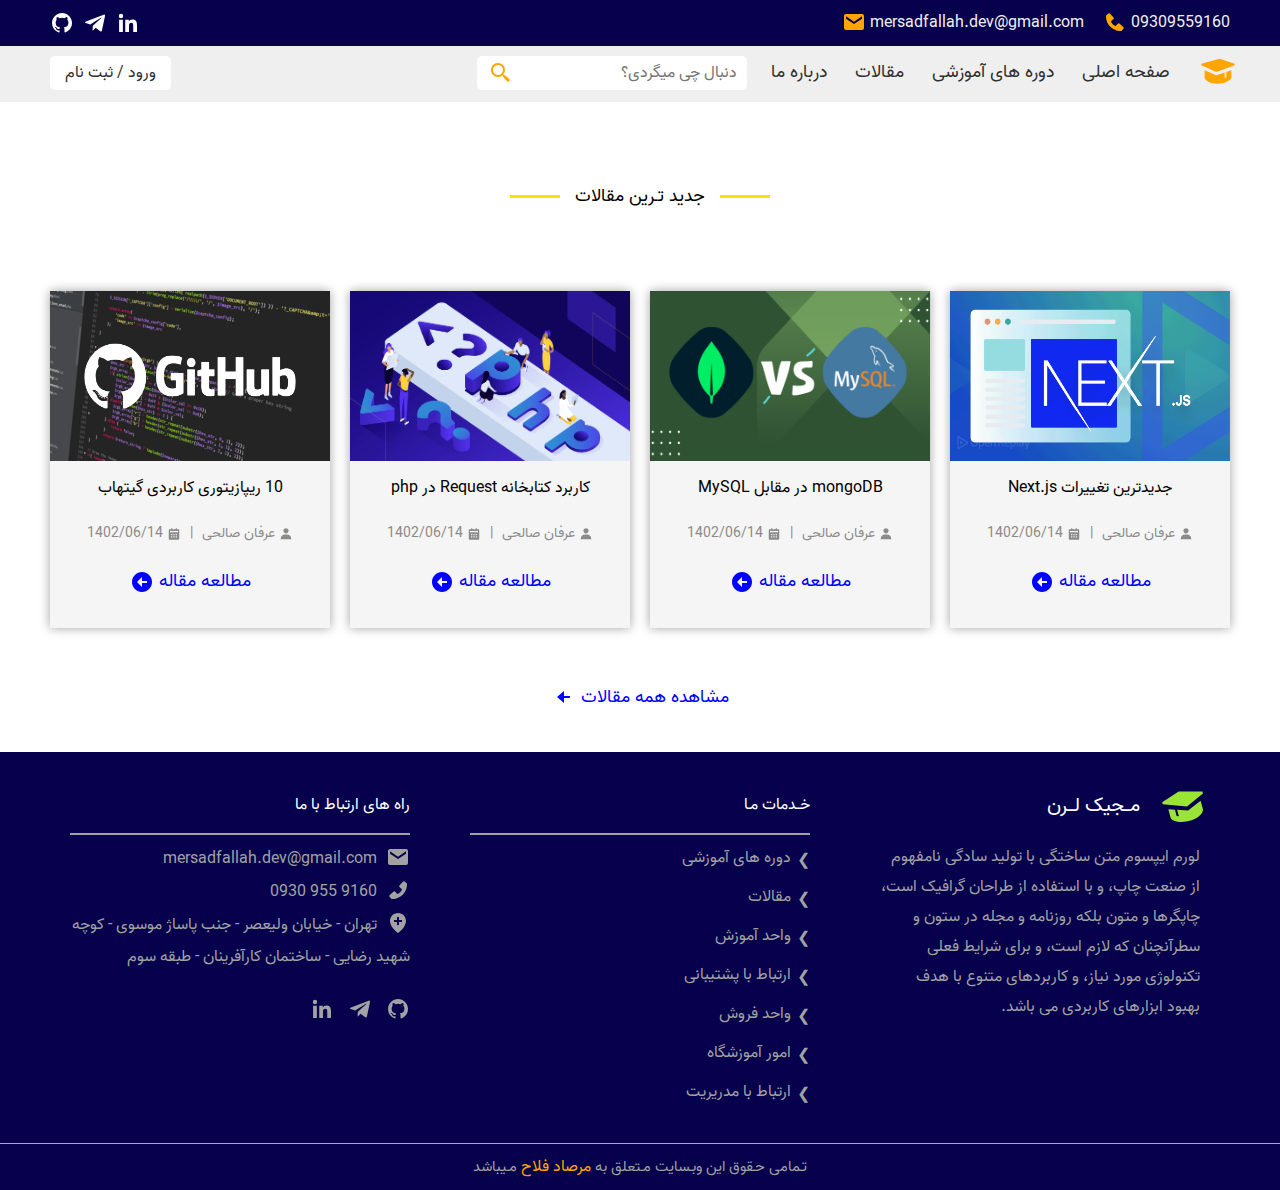
<file: article.html>
<!DOCTYPE html>
<html lang="fa" dir="rtl">

<head>
    <meta charset="UTF-8">
    <meta name="viewport" content="width=device-width, initial-scale=1.0">
    <title>مقالات</title>
    <link rel="stylesheet" href="assets/css/style-grid-system.css">
    <link rel="stylesheet" href="assets/css/style.css">

<body>

    <!-- start contact section -->
    <section class="container-fluid container-fluid-custom">
        <div class="row">
            <div class="container">
                <div class="col-xs-7 col-sm-8 col-md-9 col-lg-9 col-xl-9 contact">
                    <span>
                        09309559160
                        <svg xmlns="http://www.w3.org/2000/svg" width="24" height="24" viewBox="0 0 24 24"
                            style="fill: #ffa500;">
                            <path
                                d="m20.487 17.14-4.065-3.696a1.001 1.001 0 0 0-1.391.043l-2.393 2.461c-.576-.11-1.734-.471-2.926-1.66-1.192-1.193-1.553-2.354-1.66-2.926l2.459-2.394a1 1 0 0 0 .043-1.391L6.859 3.513a1 1 0 0 0-1.391-.087l-2.17 1.861a1 1 0 0 0-.29.649c-.015.25-.301 6.172 4.291 10.766C11.305 20.707 16.323 21 17.705 21c.202 0 .326-.006.359-.008a.992.992 0 0 0 .648-.291l1.86-2.171a.997.997 0 0 0-.085-1.39z">
                            </path>
                        </svg>
                    </span>
                    <span id="xs-hidden">
                        mersadfallah.dev@gmail.com
                        <svg xmlns="http://www.w3.org/2000/svg" width="24" height="24" viewBox="0 0 24 24"
                            style="fill: #ffa500;">
                            <path
                                d="M20 4H4a2 2 0 0 0-2 2v12a2 2 0 0 0 2 2h16a2 2 0 0 0 2-2V6a2 2 0 0 0-2-2zm0 4.7-8 5.334L4 8.7V6.297l8 5.333 8-5.333V8.7z">
                            </path>
                        </svg>
                    </span>
                </div>

                <div class="col-xs-5 col-sm-4 col-md-3 col-lg-3 col-xl-3 social-media">
                    <a href="https://github.com/mersad-Bxtrue" target="_blank">
                        <svg xmlns="http://www.w3.org/2000/svg" width="24" height="24" viewBox="0 0 24 24"
                            style="fill: rgba(255, 255, 255, 1)">
                            <path fill-rule="evenodd" clip-rule="evenodd"
                                d="M12.026 2c-5.509 0-9.974 4.465-9.974 9.974 0 4.406 2.857 8.145 6.821 9.465.499.09.679-.217.679-.481 0-.237-.008-.865-.011-1.696-2.775.602-3.361-1.338-3.361-1.338-.452-1.152-1.107-1.459-1.107-1.459-.905-.619.069-.605.069-.605 1.002.07 1.527 1.028 1.527 1.028.89 1.524 2.336 1.084 2.902.829.091-.645.351-1.085.635-1.334-2.214-.251-4.542-1.107-4.542-4.93 0-1.087.389-1.979 1.024-2.675-.101-.253-.446-1.268.099-2.64 0 0 .837-.269 2.742 1.021a9.582 9.582 0 0 1 2.496-.336 9.554 9.554 0 0 1 2.496.336c1.906-1.291 2.742-1.021 2.742-1.021.545 1.372.203 2.387.099 2.64.64.696 1.024 1.587 1.024 2.675 0 3.833-2.33 4.675-4.552 4.922.355.308.675.916.675 1.846 0 1.334-.012 2.41-.012 2.737 0 .267.178.577.687.479C19.146 20.115 22 16.379 22 11.974 22 6.465 17.535 2 12.026 2z">
                            </path>
                        </svg>
                    </a>
                    <a href="https://t.me/Mersad_flh" target="_blank">
                        <svg xmlns="http://www.w3.org/2000/svg" width="24" height="24" viewBox="0 0 24 24"
                            style="fill: rgba(255, 255, 255, 1);">
                            <path
                                d="m20.665 3.717-17.73 6.837c-1.21.486-1.203 1.161-.222 1.462l4.552 1.42 10.532-6.645c.498-.303.953-.14.579.192l-8.533 7.701h-.002l.002.001-.314 4.692c.46 0 .663-.211.921-.46l2.211-2.15 4.599 3.397c.848.467 1.457.227 1.668-.785l3.019-14.228c.309-1.239-.473-1.8-1.282-1.434z">
                            </path>
                        </svg>
                    </a>
                    <a href="https://www.linkedin.com/in/mersad-fallah/" target="_blank">
                        <svg xmlns="http://www.w3.org/2000/svg" width="24" height="24" viewBox="0 0 24 24"
                            style="fill: rgba(255, 255, 255, 1);">
                            <circle cx="4.983" cy="5.009" r="2.188"></circle>
                            <path
                                d="M9.237 8.855v12.139h3.769v-6.003c0-1.584.298-3.118 2.262-3.118 1.937 0 1.961 1.811 1.961 3.218v5.904H21v-6.657c0-3.27-.704-5.783-4.526-5.783-1.835 0-3.065 1.007-3.568 1.96h-.051v-1.66H9.237zm-6.142 0H6.87v12.139H3.095z">
                            </path>
                        </svg>
                    </a>
                </div>
            </div>
        </div>
    </section>
    <!-- end contact section -->

    <!-- start header section -->
    <header>
        <!-- start header navbar section -->
        <nav class="nav" id="my-nav">
            <div class="container">
                <div class="row">
                    <div class="col-xs-12 col-sm-12 col-md-12 col-lg-12 col-xl-12">
                        <a class="logo-parent" href="#">
                            <svg class="brand-logo" xmlns="http://www.w3.org/2000/svg" width="40" height="40"
                                viewBox="0 0 24 24" style="fill: rgba(255, 165, 0, 1);">
                                <path d="M2 7v1l11 4 9-4V7L11 4z"></path>
                                <path
                                    d="M4 11v4.267c0 1.621 4.001 3.893 9 3.734 4-.126 6.586-1.972 7-3.467.024-.089.037-.178.037-.268V11L13 14l-5-1.667v3.213l-1-.364V12l-3-1z">
                                </path>
                            </svg>
                        </a>
                        <a href="./index.html">صفحه اصلی</a>
                        <a href="./courses.html">دوره های آموزشی</a>
                        <a href="./article.html">مقالات</a>
                        <a href="./about.html">درباره ما</a>
                        <a href="javascript:void(0);" class="bars-icon" onclick="myFunction();">
                            <svg xmlns="http://www.w3.org/2000/svg" width="24" height="24" viewBox="0 0 24 24"
                                style="fill: rgba(0, 0, 0, 1);">
                                <path d="M4 6h16v2H4zm0 5h16v2H4zm0 5h16v2H4z"></path>
                            </svg>
                        </a>
                        <form action="" class="search-form">
                            <input type="text" class="nav-search" placeholder="دنبال چی میگردی؟">
                            <button class="">
                                <svg xmlns="http://www.w3.org/2000/svg" width="24" height="24" viewBox="0 0 24 24"
                                    style="fill: rgba(255, 165, 0, 1); vertical-align: middle;">
                                    <path
                                        d="M19.023 16.977a35.13 35.13 0 0 1-1.367-1.384c-.372-.378-.596-.653-.596-.653l-2.8-1.337A6.962 6.962 0 0 0 16 9c0-3.859-3.14-7-7-7S2 5.141 2 9s3.14 7 7 7c1.763 0 3.37-.66 4.603-1.739l1.337 2.8s.275.224.653.596c.387.363.896.854 1.384 1.367l1.358 1.392.604.646 2.121-2.121-.646-.604c-.379-.372-.885-.866-1.391-1.36zM9 14c-2.757 0-5-2.243-5-5s2.243-5 5-5 5 2.243 5 5-2.243 5-5 5z">
                                    </path>
                                </svg>
                            </button>
                        </form>
                        <div class="nav-account">
                            <a href="#">
                                ورود / ثبت نام
                            </a>
                        </div>
                        <a href="" class="user-account">
                            <svg xmlns="http://www.w3.org/2000/svg" width="20" height="20" viewBox="0 0 24 24"
                                style="fill: rgba(0, 0, 0, 1);vertical-align: middle;">
                                <path
                                    d="M7.5 6.5C7.5 8.981 9.519 11 12 11s4.5-2.019 4.5-4.5S14.481 2 12 2 7.5 4.019 7.5 6.5zM20 21h1v-1c0-3.859-3.141-7-7-7h-4c-3.86 0-7 3.141-7 7v1h17z">
                                </path>
                            </svg>
                        </a>
                    </div>
                </div>

            </div>
        </nav>
        <!-- end header navbar section -->
    </header>
    <!-- end header section -->

    <!-- start article section -->
    <section class="section-title">
        <h3 class="section-header">
            <span class="section-header_before"></span>
            <span class="section-header_title">جدید تـرین مقالات</span>
            <span class="section-header_after"></span>
        </h3>
    </section>
    <article class="container">
        <div class="row">
            <div class="col-xs-12 col-sm-6 col-md-3 col-lg-3 col-xl-3">
                <div class="article">
                    <img src="assets/img/article-nextJS.png" alt="" class="image-responsive">
                    <a href="#">
                        <h3>جدیدترین تغییرات Next.js</h3>
                    </a>
                    <div class="article-detail">
                        <div>
                            <svg xmlns="http://www.w3.org/2000/svg" width="14" height="14" viewBox="0 0 24 24"
                                style="fill: rgba(139, 139, 139, 1);vertical-align: middle;">
                                <path
                                    d="M7.5 6.5C7.5 8.981 9.519 11 12 11s4.5-2.019 4.5-4.5S14.481 2 12 2 7.5 4.019 7.5 6.5zM20 21h1v-1c0-3.859-3.141-7-7-7h-4c-3.86 0-7 3.141-7 7v1h17z">
                                </path>
                            </svg>
                            <span>عرفان صالحی</span>
                        </div>
                        <span>|</span>
                        <div>
                            <svg xmlns="http://www.w3.org/2000/svg" width="14" height="14" viewBox="0 0 24 24"
                                style="fill: rgba(139, 139, 139, 1);vertical-align: middle;">
                                <path
                                    d="M21 20V6c0-1.103-.897-2-2-2h-2V2h-2v2H9V2H7v2H5c-1.103 0-2 .897-2 2v14c0 1.103.897 2 2 2h14c1.103 0 2-.897 2-2zM9 18H7v-2h2v2zm0-4H7v-2h2v2zm4 4h-2v-2h2v2zm0-4h-2v-2h2v2zm4 4h-2v-2h2v2zm0-4h-2v-2h2v2zm2-5H5V7h14v2z">
                                </path>
                            </svg>
                            <span>1402/06/14</span>
                        </div>
                        <a href="#" class="article-link">مطالعه مقاله
                            <span>
                                <svg xmlns="http://www.w3.org/2000/svg" width="24" height="24" viewBox="0 0 24 24"
                                    style="fill: rgba(0, 0, 255, 1);vertical-align: middle;">
                                    <path
                                        d="M12 2C6.486 2 2 6.486 2 12s4.486 10 10 10 10-4.486 10-10S17.514 2 12 2zm5 11h-5v4l-5-5 5-5v4h5v2z">
                                    </path>
                                </svg>
                            </span>
                        </a>
                    </div>
                </div>
            </div>
            <div class="col-xs-12 col-sm-6 col-md-3 col-lg-3 col-xl-3">
                <div class="article">
                    <img src="assets/img/article-mongoDB.png" alt="" class="image-responsive">
                    <a href="#">
                        <h3>mongoDB در مقابل MySQL</h3>
                    </a>
                    <div class="article-detail">
                        <div>
                            <svg xmlns="http://www.w3.org/2000/svg" width="14" height="14" viewBox="0 0 24 24"
                                style="fill: rgba(139, 139, 139, 1);vertical-align: middle;">
                                <path
                                    d="M7.5 6.5C7.5 8.981 9.519 11 12 11s4.5-2.019 4.5-4.5S14.481 2 12 2 7.5 4.019 7.5 6.5zM20 21h1v-1c0-3.859-3.141-7-7-7h-4c-3.86 0-7 3.141-7 7v1h17z">
                                </path>
                            </svg>
                            <span>عرفان صالحی</span>
                        </div>
                        <span>|</span>
                        <div>
                            <svg xmlns="http://www.w3.org/2000/svg" width="14" height="14" viewBox="0 0 24 24"
                                style="fill: rgba(139, 139, 139, 1);vertical-align: middle;">
                                <path
                                    d="M21 20V6c0-1.103-.897-2-2-2h-2V2h-2v2H9V2H7v2H5c-1.103 0-2 .897-2 2v14c0 1.103.897 2 2 2h14c1.103 0 2-.897 2-2zM9 18H7v-2h2v2zm0-4H7v-2h2v2zm4 4h-2v-2h2v2zm0-4h-2v-2h2v2zm4 4h-2v-2h2v2zm0-4h-2v-2h2v2zm2-5H5V7h14v2z">
                                </path>
                            </svg>
                            <span>1402/06/14</span>
                        </div>
                        <a href="#" class="article-link">مطالعه مقاله
                            <span>
                                <svg xmlns="http://www.w3.org/2000/svg" width="24" height="24" viewBox="0 0 24 24"
                                    style="fill: rgba(0, 0, 255, 1);vertical-align: middle;">
                                    <path
                                        d="M12 2C6.486 2 2 6.486 2 12s4.486 10 10 10 10-4.486 10-10S17.514 2 12 2zm5 11h-5v4l-5-5 5-5v4h5v2z">
                                    </path>
                                </svg>
                            </span>
                        </a>
                    </div>
                </div>
            </div>
            <div class="col-xs-12 col-sm-6 col-md-3 col-lg-3 col-xl-3">
                <div class="article">
                    <img src="assets/img/php-article.png" alt="" class="image-responsive">
                    <a href="#">
                        <h3>کاربرد کتابخانه Request در php</h3>
                    </a>
                    <div class="article-detail">
                        <div>
                            <svg xmlns="http://www.w3.org/2000/svg" width="14" height="14" viewBox="0 0 24 24"
                                style="fill: rgba(139, 139, 139, 1);vertical-align: middle;">
                                <path
                                    d="M7.5 6.5C7.5 8.981 9.519 11 12 11s4.5-2.019 4.5-4.5S14.481 2 12 2 7.5 4.019 7.5 6.5zM20 21h1v-1c0-3.859-3.141-7-7-7h-4c-3.86 0-7 3.141-7 7v1h17z">
                                </path>
                            </svg>
                            <span>عرفان صالحی</span>
                        </div>
                        <span>|</span>
                        <div>
                            <svg xmlns="http://www.w3.org/2000/svg" width="14" height="14" viewBox="0 0 24 24"
                                style="fill: rgba(139, 139, 139, 1);vertical-align: middle;">
                                <path
                                    d="M21 20V6c0-1.103-.897-2-2-2h-2V2h-2v2H9V2H7v2H5c-1.103 0-2 .897-2 2v14c0 1.103.897 2 2 2h14c1.103 0 2-.897 2-2zM9 18H7v-2h2v2zm0-4H7v-2h2v2zm4 4h-2v-2h2v2zm0-4h-2v-2h2v2zm4 4h-2v-2h2v2zm0-4h-2v-2h2v2zm2-5H5V7h14v2z">
                                </path>
                            </svg>
                            <span>1402/06/14</span>
                        </div>
                        <a href="#" class="article-link">مطالعه مقاله
                            <span>
                                <svg xmlns="http://www.w3.org/2000/svg" width="24" height="24" viewBox="0 0 24 24"
                                    style="fill: rgba(0, 0, 255, 1);vertical-align: middle;">
                                    <path
                                        d="M12 2C6.486 2 2 6.486 2 12s4.486 10 10 10 10-4.486 10-10S17.514 2 12 2zm5 11h-5v4l-5-5 5-5v4h5v2z">
                                    </path>
                                </svg>
                            </span>
                        </a>
                    </div>
                </div>
            </div>
            <div class="col-xs-12 col-sm-6 col-md-3 col-lg-3 col-xl-3">
                <div class="article">
                    <img src="assets/img/article-github.jpg" alt="" class="image-responsive">
                    <a href="#">
                        <h3>10 ریپازیتوری کاربردی گیتهاب</h3>
                    </a>
                    <div class="article-detail">
                        <div>
                            <svg xmlns="http://www.w3.org/2000/svg" width="14" height="14" viewBox="0 0 24 24"
                                style="fill: rgba(139, 139, 139, 1);vertical-align: middle;">
                                <path
                                    d="M7.5 6.5C7.5 8.981 9.519 11 12 11s4.5-2.019 4.5-4.5S14.481 2 12 2 7.5 4.019 7.5 6.5zM20 21h1v-1c0-3.859-3.141-7-7-7h-4c-3.86 0-7 3.141-7 7v1h17z">
                                </path>
                            </svg>
                            <span>عرفان صالحی</span>
                        </div>
                        <span>|</span>
                        <div>
                            <svg xmlns="http://www.w3.org/2000/svg" width="14" height="14" viewBox="0 0 24 24"
                                style="fill: rgba(139, 139, 139, 1);vertical-align: middle;">
                                <path
                                    d="M21 20V6c0-1.103-.897-2-2-2h-2V2h-2v2H9V2H7v2H5c-1.103 0-2 .897-2 2v14c0 1.103.897 2 2 2h14c1.103 0 2-.897 2-2zM9 18H7v-2h2v2zm0-4H7v-2h2v2zm4 4h-2v-2h2v2zm0-4h-2v-2h2v2zm4 4h-2v-2h2v2zm0-4h-2v-2h2v2zm2-5H5V7h14v2z">
                                </path>
                            </svg>
                            <span>1402/06/14</span>
                        </div>
                        <a href="#" class="article-link">مطالعه مقاله
                            <span>
                                <svg xmlns="http://www.w3.org/2000/svg" width="24" height="24" viewBox="0 0 24 24"
                                    style="fill: rgba(0, 0, 255, 1);vertical-align: middle;">
                                    <path
                                        d="M12 2C6.486 2 2 6.486 2 12s4.486 10 10 10 10-4.486 10-10S17.514 2 12 2zm5 11h-5v4l-5-5 5-5v4h5v2z">
                                    </path>
                                </svg>
                            </span>
                        </a>
                    </div>
                </div>
            </div>
        </div>
    </article>
    <section class="container">
        <div class="row">
            <div class="col-xs-12 col-sm-12 col-md-12 col-lg-12 col-xl-12">
                <div class="all-article">
                    <a href="#" class="f18 blue-color all-article-link">مشاهده همه مقالات
                        <span>
                            <svg xmlns="http://www.w3.org/2000/svg" width="24" height="24" viewBox="0 0 24 24"
                                style="fill: rgba(0, 0, 255, 1);vertical-align: middle">
                                <path d="m5 12 7 6v-5h6v-2h-6V6z"></path>
                            </svg>
                        </span>
                    </a>
                </div>
            </div>
        </div>
    </section>
    <!-- start article section -->


    <!-- start footer section -->
    <footer class="container-fluid relative top0">
        <div class="container">
            <div class="row">
                <div class="footer">
                    <div class="col-xs-12 col-sm-12 col-md-12 col-lg-4 col-xl-4 footer-item">
                        <div class="footer-about-us relative mb-15">
                            <svg class="absolute" xmlns="http://www.w3.org/2000/svg" width="50" height="50"
                                viewBox="0 0 24 24" style="fill: #99e435;">
                                <path d="M2 7v1l11 4 9-4V7L11 4z"></path>
                                <path
                                    d="M4 11v4.267c0 1.621 4.001 3.893 9 3.734 4-.126 6.586-1.972 7-3.467.024-.089.037-.178.037-.268V11L13 14l-5-1.667v3.213l-1-.364V12l-3-1z">
                                </path>
                            </svg>
                            <h3 class="absolute">مــجیک لــرن</h3>
                            <p class="">لورم ایپسوم متن ساختگی با تولید سادگی نامفهوم از صنعت چاپ، و با استفاده از
                                طراحان گرافیک است، چاپگرها و متون بلکه روزنامه و مجله در ستون و سطرآنچنان که لازم است، و
                                برای شرایط فعلی تکنولوژی مورد نیاز، و کاربردهای متنوع با هدف بهبود ابزارهای کاربردی می
                                باشد.</p>
                        </div>
                    </div>
                    <div class="col-xs-12 col-sm-12 col-md-12 col-lg-4 col-xl-4 footer-item">
                        <div class="footer-services mb-15">
                            <h3>خــدمات مـا</h3>
                            <ul>
                                <li><a href="#">دوره های آموزشی</a></li>
                                <li><a href="#">مقالات</a></li>
                                <li><a href="#">واحد آموزش</a></li>
                                <li><a href="#">ارتباط با پشتیبانی</a></li>
                                <li><a href="#">واحد فروش</a></li>
                                <li><a href="#">امور آموزشگاه</a></li>
                                <li><a href="#">ارتباط با مدریریت</a></li>
                            </ul>
                        </div>
                    </div>
                    <div class="col-xs-12 col-sm-12 col-md-12 col-lg-4 col-xl-4 footer-item">
                        <div class="footer-contact-us mb-15">
                            <h3>راه های ارتباط با ما</h3>
                            <ul>
                                <li>
                                    <svg xmlns="http://www.w3.org/2000/svg" width="24" height="24" viewBox="0 0 24 24"
                                        style="fill: rgba(162, 162, 162, 1);">
                                        <path
                                            d="M20 4H4a2 2 0 0 0-2 2v12a2 2 0 0 0 2 2h16a2 2 0 0 0 2-2V6a2 2 0 0 0-2-2zm0 4.7-8 5.334L4 8.7V6.297l8 5.333 8-5.333V8.7z">
                                        </path>
                                    </svg>
                                    <span>mersadfallah.dev@gmail.com</span>
                                </li>
                                <li>
                                    <svg xmlns="http://www.w3.org/2000/svg" width="24" height="24" viewBox="0 0 24 24"
                                        style="fill: rgba(162, 162, 162, 1);transform: scaleX(-1);">
                                        <path
                                            d="m20.487 17.14-4.065-3.696a1.001 1.001 0 0 0-1.391.043l-2.393 2.461c-.576-.11-1.734-.471-2.926-1.66-1.192-1.193-1.553-2.354-1.66-2.926l2.459-2.394a1 1 0 0 0 .043-1.391L6.859 3.513a1 1 0 0 0-1.391-.087l-2.17 1.861a1 1 0 0 0-.29.649c-.015.25-.301 6.172 4.291 10.766C11.305 20.707 16.323 21 17.705 21c.202 0 .326-.006.359-.008a.992.992 0 0 0 .648-.291l1.86-2.171a.997.997 0 0 0-.085-1.39z">
                                        </path>
                                    </svg>
                                    <span>9160 955 0930</span>
                                </li>
                                <li>
                                    <svg xmlns="http://www.w3.org/2000/svg" width="24" height="24" viewBox="0 0 24 24"
                                        style="fill: rgba(162, 162, 162, 1);">
                                        <path
                                            d="M12 22s8.029-5.56 8-12c0-4.411-3.589-8-8-8S4 5.589 4 9.995C3.971 16.44 11.696 21.784 12 22zM8 9h3V6h2v3h3v2h-3v3h-2v-3H8V9z">
                                        </path>
                                    </svg>
                                    <span>تهران - خیابان ولیعصر - جنب پاساژ موسوی - کوچه شهید رضایی - ساختمان کارآفرینان
                                        - طبقه سوم</span>
                                </li>
                            </ul>
                            <div>
                                <a href="https://github.com/mersad-Bxtrue" target="_blank">
                                    <svg xmlns="http://www.w3.org/2000/svg" width="24" height="24" viewBox="0 0 24 24"
                                        style="fill: rgba(162, 162, 162, 1);margin-left: 10px;">
                                        <path fill-rule="evenodd" clip-rule="evenodd"
                                            d="M12.026 2c-5.509 0-9.974 4.465-9.974 9.974 0 4.406 2.857 8.145 6.821 9.465.499.09.679-.217.679-.481 0-.237-.008-.865-.011-1.696-2.775.602-3.361-1.338-3.361-1.338-.452-1.152-1.107-1.459-1.107-1.459-.905-.619.069-.605.069-.605 1.002.07 1.527 1.028 1.527 1.028.89 1.524 2.336 1.084 2.902.829.091-.645.351-1.085.635-1.334-2.214-.251-4.542-1.107-4.542-4.93 0-1.087.389-1.979 1.024-2.675-.101-.253-.446-1.268.099-2.64 0 0 .837-.269 2.742 1.021a9.582 9.582 0 0 1 2.496-.336 9.554 9.554 0 0 1 2.496.336c1.906-1.291 2.742-1.021 2.742-1.021.545 1.372.203 2.387.099 2.64.64.696 1.024 1.587 1.024 2.675 0 3.833-2.33 4.675-4.552 4.922.355.308.675.916.675 1.846 0 1.334-.012 2.41-.012 2.737 0 .267.178.577.687.479C19.146 20.115 22 16.379 22 11.974 22 6.465 17.535 2 12.026 2z">
                                        </path>
                                    </svg>
                                </a>
                                <a href="https://t.me/Mersad_flh" target="_blank">
                                    <svg xmlns="http://www.w3.org/2000/svg" width="24" height="24" viewBox="0 0 24 24"
                                        style="fill: rgba(162, 162, 162, 1);margin-left: 10px;">
                                        <path
                                            d="m20.665 3.717-17.73 6.837c-1.21.486-1.203 1.161-.222 1.462l4.552 1.42 10.532-6.645c.498-.303.953-.14.579.192l-8.533 7.701h-.002l.002.001-.314 4.692c.46 0 .663-.211.921-.46l2.211-2.15 4.599 3.397c.848.467 1.457.227 1.668-.785l3.019-14.228c.309-1.239-.473-1.8-1.282-1.434z">
                                        </path>
                                    </svg>
                                </a>
                                <a href="https://www.linkedin.com/in/mersad-fallah/" target="_blank">
                                    <svg xmlns="http://www.w3.org/2000/svg" width="24" height="24" viewBox="0 0 24 24"
                                        style="fill: rgba(162, 162, 162, 1);margin-left: 10px;">
                                        <circle cx="4.983" cy="5.009" r="2.188"></circle>
                                        <path
                                            d="M9.237 8.855v12.139h3.769v-6.003c0-1.584.298-3.118 2.262-3.118 1.937 0 1.961 1.811 1.961 3.218v5.904H21v-6.657c0-3.27-.704-5.783-4.526-5.783-1.835 0-3.065 1.007-3.568 1.96h-.051v-1.66H9.237zm-6.142 0H6.87v12.139H3.095z">
                                        </path>
                                    </svg>
                                </a>
                            </div>
                        </div>
                    </div>
                </div>
            </div>
        </div>
        <div class="copy-right">
            تـمامی حـقوق این وبـسایت مـتعلق به <a href="https://github.com/mersad-Bxtrue" target="_blank">مرصاد فلاح</a>
            مـیباشد
        </div>
    </footer>
    <!-- end footer section -->

    <script src="assets/js/main.js"></script>
</body>

</html>
</file>
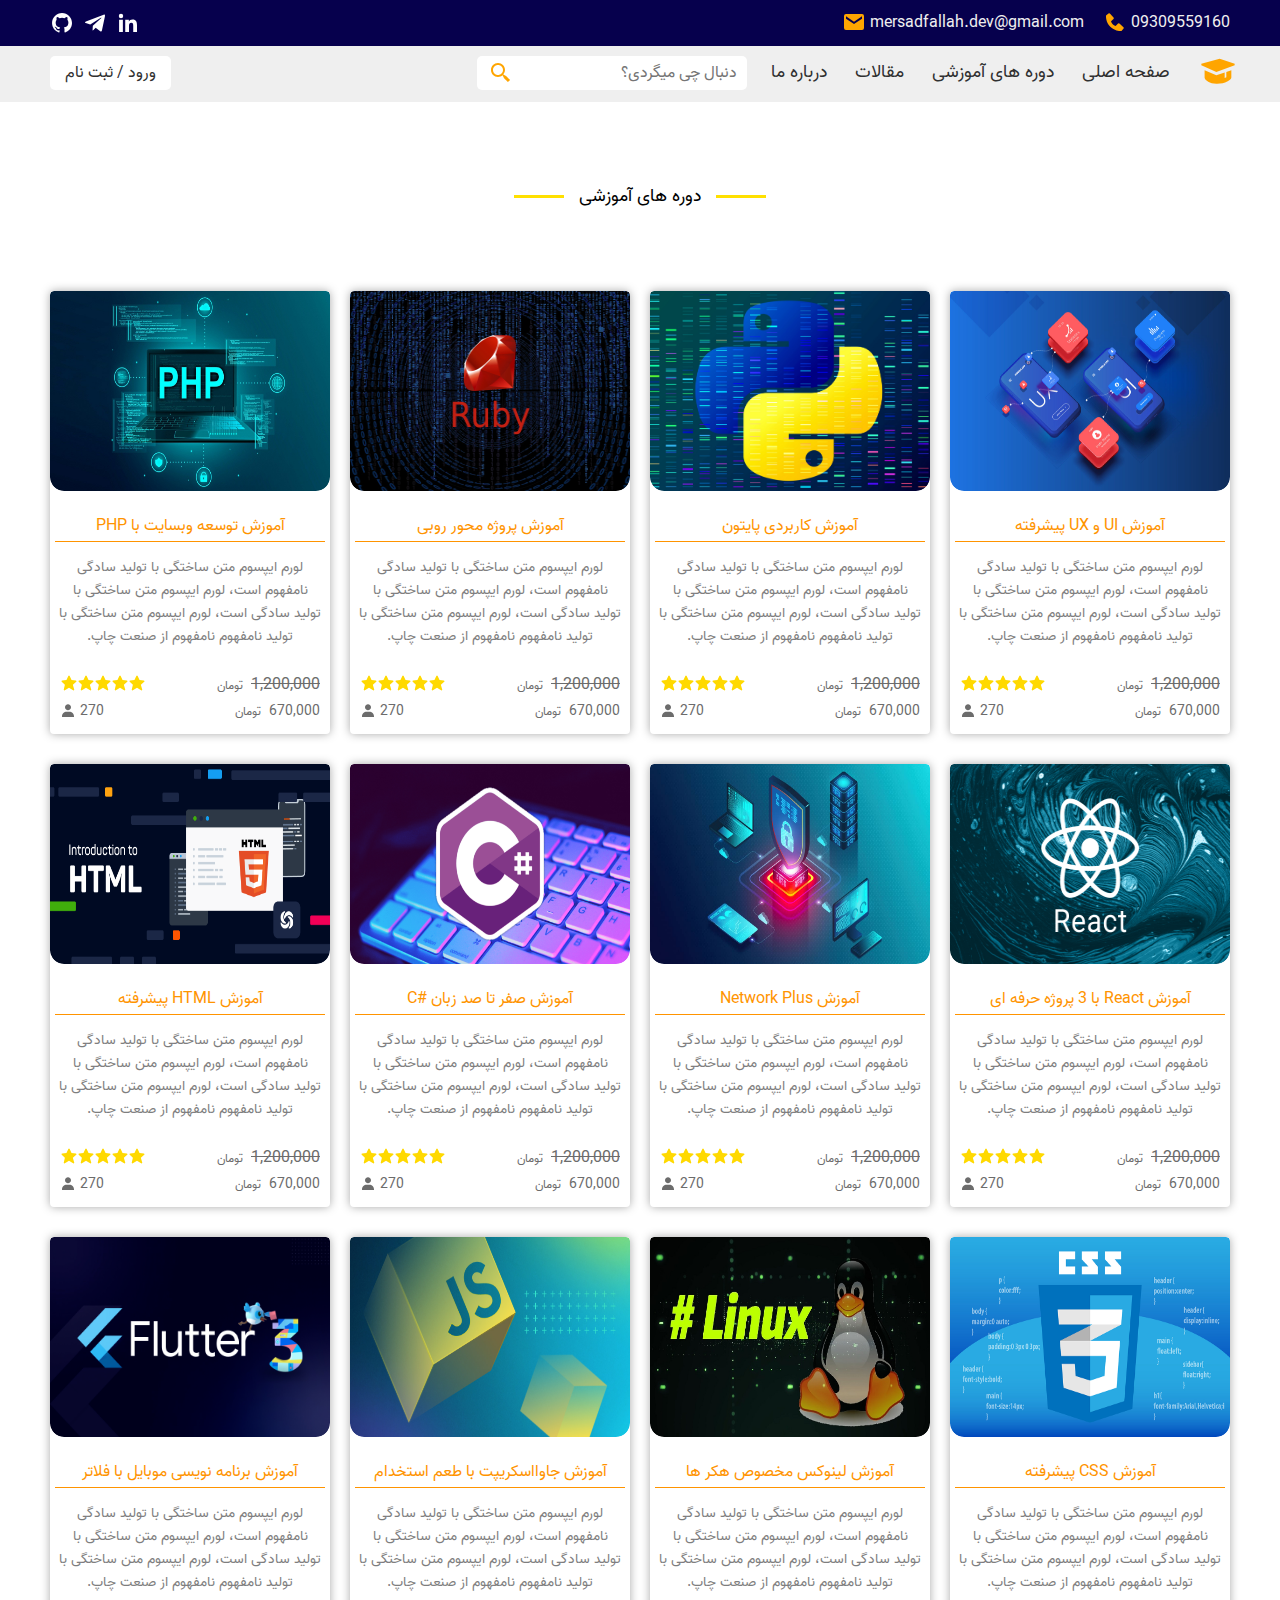
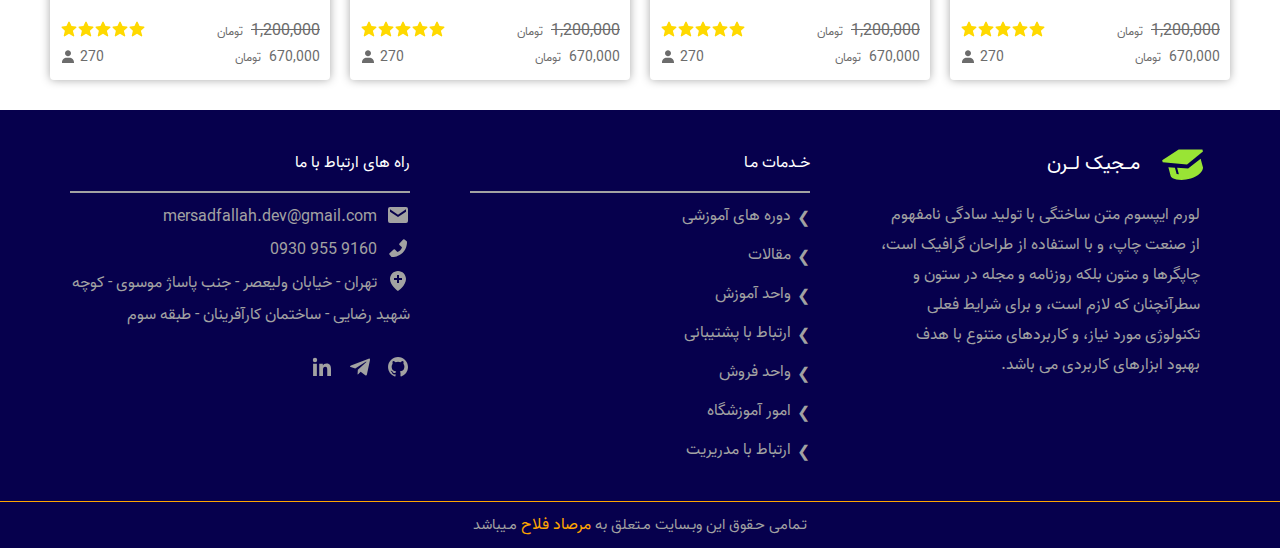
<file: courses.html>
<!DOCTYPE html>
<html lang="fa" dir="rtl">

<head>
    <meta charset="UTF-8">
    <meta name="viewport" content="width=device-width, initial-scale=1.0">
    <title>دوره های آمــوزشی</title>
    <link rel="stylesheet" href="assets/css/style-grid-system.css">
    <link rel="stylesheet" href="assets/css/style.css">
</head>

<body>

    <!-- start contact section -->
    <section class="container-fluid container-fluid-custom">
        <div class="row">
            <div class="container">
                <div class="col-xs-7 col-sm-8 col-md-9 col-lg-9 col-xl-9 contact">
                    <span>
                        09309559160
                        <svg xmlns="http://www.w3.org/2000/svg" width="24" height="24" viewBox="0 0 24 24"
                            style="fill: #ffa500;">
                            <path
                                d="m20.487 17.14-4.065-3.696a1.001 1.001 0 0 0-1.391.043l-2.393 2.461c-.576-.11-1.734-.471-2.926-1.66-1.192-1.193-1.553-2.354-1.66-2.926l2.459-2.394a1 1 0 0 0 .043-1.391L6.859 3.513a1 1 0 0 0-1.391-.087l-2.17 1.861a1 1 0 0 0-.29.649c-.015.25-.301 6.172 4.291 10.766C11.305 20.707 16.323 21 17.705 21c.202 0 .326-.006.359-.008a.992.992 0 0 0 .648-.291l1.86-2.171a.997.997 0 0 0-.085-1.39z">
                            </path>
                        </svg>
                    </span>
                    <span id="xs-hidden">
                        mersadfallah.dev@gmail.com
                        <svg xmlns="http://www.w3.org/2000/svg" width="24" height="24" viewBox="0 0 24 24"
                            style="fill: #ffa500;">
                            <path
                                d="M20 4H4a2 2 0 0 0-2 2v12a2 2 0 0 0 2 2h16a2 2 0 0 0 2-2V6a2 2 0 0 0-2-2zm0 4.7-8 5.334L4 8.7V6.297l8 5.333 8-5.333V8.7z">
                            </path>
                        </svg>
                    </span>
                </div>

                <div class="col-xs-5 col-sm-4 col-md-3 col-lg-3 col-xl-3 social-media">
                    <a href="https://github.com/mersad-Bxtrue" target="_blank">
                        <svg xmlns="http://www.w3.org/2000/svg" width="24" height="24" viewBox="0 0 24 24"
                            style="fill: rgba(255, 255, 255, 1)">
                            <path fill-rule="evenodd" clip-rule="evenodd"
                                d="M12.026 2c-5.509 0-9.974 4.465-9.974 9.974 0 4.406 2.857 8.145 6.821 9.465.499.09.679-.217.679-.481 0-.237-.008-.865-.011-1.696-2.775.602-3.361-1.338-3.361-1.338-.452-1.152-1.107-1.459-1.107-1.459-.905-.619.069-.605.069-.605 1.002.07 1.527 1.028 1.527 1.028.89 1.524 2.336 1.084 2.902.829.091-.645.351-1.085.635-1.334-2.214-.251-4.542-1.107-4.542-4.93 0-1.087.389-1.979 1.024-2.675-.101-.253-.446-1.268.099-2.64 0 0 .837-.269 2.742 1.021a9.582 9.582 0 0 1 2.496-.336 9.554 9.554 0 0 1 2.496.336c1.906-1.291 2.742-1.021 2.742-1.021.545 1.372.203 2.387.099 2.64.64.696 1.024 1.587 1.024 2.675 0 3.833-2.33 4.675-4.552 4.922.355.308.675.916.675 1.846 0 1.334-.012 2.41-.012 2.737 0 .267.178.577.687.479C19.146 20.115 22 16.379 22 11.974 22 6.465 17.535 2 12.026 2z">
                            </path>
                        </svg>
                    </a>
                    <a href="https://t.me/Mersad_flh" target="_blank">
                        <svg xmlns="http://www.w3.org/2000/svg" width="24" height="24" viewBox="0 0 24 24"
                            style="fill: rgba(255, 255, 255, 1);">
                            <path
                                d="m20.665 3.717-17.73 6.837c-1.21.486-1.203 1.161-.222 1.462l4.552 1.42 10.532-6.645c.498-.303.953-.14.579.192l-8.533 7.701h-.002l.002.001-.314 4.692c.46 0 .663-.211.921-.46l2.211-2.15 4.599 3.397c.848.467 1.457.227 1.668-.785l3.019-14.228c.309-1.239-.473-1.8-1.282-1.434z">
                            </path>
                        </svg>
                    </a>
                    <a href="https://www.linkedin.com/in/mersad-fallah/" target="_blank">
                        <svg xmlns="http://www.w3.org/2000/svg" width="24" height="24" viewBox="0 0 24 24"
                            style="fill: rgba(255, 255, 255, 1);">
                            <circle cx="4.983" cy="5.009" r="2.188"></circle>
                            <path
                                d="M9.237 8.855v12.139h3.769v-6.003c0-1.584.298-3.118 2.262-3.118 1.937 0 1.961 1.811 1.961 3.218v5.904H21v-6.657c0-3.27-.704-5.783-4.526-5.783-1.835 0-3.065 1.007-3.568 1.96h-.051v-1.66H9.237zm-6.142 0H6.87v12.139H3.095z">
                            </path>
                        </svg>
                    </a>
                </div>
            </div>
        </div>
    </section>
    <!-- end contact section -->

    <!-- start header section -->
    <header>
        <!-- start header navbar section -->
        <nav class="nav" id="my-nav">
            <div class="container">
                <div class="row">
                    <div class="col-xs-12 col-sm-12 col-md-12 col-lg-12 col-xl-12">
                        <a class="logo-parent" href="#">
                            <svg class="brand-logo" xmlns="http://www.w3.org/2000/svg" width="40" height="40"
                                viewBox="0 0 24 24" style="fill: rgba(255, 165, 0, 1);">
                                <path d="M2 7v1l11 4 9-4V7L11 4z"></path>
                                <path
                                    d="M4 11v4.267c0 1.621 4.001 3.893 9 3.734 4-.126 6.586-1.972 7-3.467.024-.089.037-.178.037-.268V11L13 14l-5-1.667v3.213l-1-.364V12l-3-1z">
                                </path>
                            </svg>
                        </a>
                        <a href="./index.html">صفحه اصلی</a>
                        <a href="./courses.html">دوره های آموزشی</a>
                        <a href="./article.html">مقالات</a>
                        <a href="./about.html">درباره ما</a>
                        <a href="javascript:void(0);" class="bars-icon" onclick="myFunction();">
                            <svg xmlns="http://www.w3.org/2000/svg" width="24" height="24" viewBox="0 0 24 24"
                                style="fill: rgba(0, 0, 0, 1);">
                                <path d="M4 6h16v2H4zm0 5h16v2H4zm0 5h16v2H4z"></path>
                            </svg>
                        </a>
                        <form action="" class="search-form">
                            <input type="text" class="nav-search" placeholder="دنبال چی میگردی؟">
                            <button class="">
                                <svg xmlns="http://www.w3.org/2000/svg" width="24" height="24" viewBox="0 0 24 24"
                                    style="fill: rgba(255, 165, 0, 1); vertical-align: middle;">
                                    <path
                                        d="M19.023 16.977a35.13 35.13 0 0 1-1.367-1.384c-.372-.378-.596-.653-.596-.653l-2.8-1.337A6.962 6.962 0 0 0 16 9c0-3.859-3.14-7-7-7S2 5.141 2 9s3.14 7 7 7c1.763 0 3.37-.66 4.603-1.739l1.337 2.8s.275.224.653.596c.387.363.896.854 1.384 1.367l1.358 1.392.604.646 2.121-2.121-.646-.604c-.379-.372-.885-.866-1.391-1.36zM9 14c-2.757 0-5-2.243-5-5s2.243-5 5-5 5 2.243 5 5-2.243 5-5 5z">
                                    </path>
                                </svg>
                            </button>
                        </form>
                        <div class="nav-account">
                            <a href="#">
                                ورود / ثبت نام
                            </a>
                        </div>
                        <a href="" class="user-account">
                            <svg xmlns="http://www.w3.org/2000/svg" width="20" height="20" viewBox="0 0 24 24"
                                style="fill: rgba(0, 0, 0, 1);vertical-align: middle;">
                                <path
                                    d="M7.5 6.5C7.5 8.981 9.519 11 12 11s4.5-2.019 4.5-4.5S14.481 2 12 2 7.5 4.019 7.5 6.5zM20 21h1v-1c0-3.859-3.141-7-7-7h-4c-3.86 0-7 3.141-7 7v1h17z">
                                </path>
                            </svg>
                        </a>
                    </div>
                </div>

            </div>
        </nav>
        <!-- end header navbar section -->
    </header>
    <!-- end header section -->



    <!-- start Education Courses section -->
    <section class="section-title">
        <h3 class="section-header">
            <span class="section-header_before"></span>
            <span class="section-header_title">دوره های آموزشی</span>
            <span class="section-header_after"></span>
        </h3>
    </section>
    <section class="container">
        <section class="row">
            <div class="col-xs-12 col-sm-6 col-md-4 col-lg-3 col-xl-3">
                <div class="card mb-30">
                    <div class="card-image">
                        <img src="assets/img/UI UX.jpg" class="image-responsive" alt="">
                    </div>
                    <a href="#"><span class="card-title">آموزش UI و UX پیشرفته</span></a>
                    <p>لورم ایپسوم متن ساختگی با تولید سادگی نامفهوم است، لورم ایپسوم متن ساختگی با تولید سادگی است،
                        لورم ایپسوم متن ساختگی با تولید نامفهوم نامفهوم از صنعت چاپ.</p>
                    <div class="card-footer">
                        <div class="card-footer_right">
                            <span class="course-real_price">
                                <span class="course-real_price-value"><s>1,200,000</s></span>
                                تومان
                            </span>
                            <span class="course-sale_price">
                                <span class="course-sale_price-value">670,000</span>
                                تومان
                            </span>
                        </div>
                        <div class="card-footer_left">
                            <span class="course-stars">
                                <svg xmlns="http://www.w3.org/2000/svg" width="18" height="18" viewBox="0 0 24 24"
                                    style="fill: rgb(255, 217, 0);margin-right: -5px;vertical-align: middle;">
                                    <path
                                        d="M21.947 9.179a1.001 1.001 0 0 0-.868-.676l-5.701-.453-2.467-5.461a.998.998 0 0 0-1.822-.001L8.622 8.05l-5.701.453a1 1 0 0 0-.619 1.713l4.213 4.107-1.49 6.452a1 1 0 0 0 1.53 1.057L12 18.202l5.445 3.63a1.001 1.001 0 0 0 1.517-1.106l-1.829-6.4 4.536-4.082c.297-.268.406-.686.278-1.065z">
                                    </path>
                                </svg>
                                <svg xmlns="http://www.w3.org/2000/svg" width="18" height="18" viewBox="0 0 24 24"
                                    style="fill: rgb(255, 217, 0);margin-right: -5px;vertical-align: middle;">
                                    <path
                                        d="M21.947 9.179a1.001 1.001 0 0 0-.868-.676l-5.701-.453-2.467-5.461a.998.998 0 0 0-1.822-.001L8.622 8.05l-5.701.453a1 1 0 0 0-.619 1.713l4.213 4.107-1.49 6.452a1 1 0 0 0 1.53 1.057L12 18.202l5.445 3.63a1.001 1.001 0 0 0 1.517-1.106l-1.829-6.4 4.536-4.082c.297-.268.406-.686.278-1.065z">
                                    </path>
                                </svg>
                                <svg xmlns="http://www.w3.org/2000/svg" width="18" height="18" viewBox="0 0 24 24"
                                    style="fill: rgb(255, 217, 0);margin-right: -5px;vertical-align: middle;">
                                    <path
                                        d="M21.947 9.179a1.001 1.001 0 0 0-.868-.676l-5.701-.453-2.467-5.461a.998.998 0 0 0-1.822-.001L8.622 8.05l-5.701.453a1 1 0 0 0-.619 1.713l4.213 4.107-1.49 6.452a1 1 0 0 0 1.53 1.057L12 18.202l5.445 3.63a1.001 1.001 0 0 0 1.517-1.106l-1.829-6.4 4.536-4.082c.297-.268.406-.686.278-1.065z">
                                    </path>
                                </svg>
                                <svg xmlns="http://www.w3.org/2000/svg" width="18" height="18" viewBox="0 0 24 24"
                                    style="fill: rgb(255, 217, 0);margin-right: -5px;vertical-align: middle;">
                                    <path
                                        d="M21.947 9.179a1.001 1.001 0 0 0-.868-.676l-5.701-.453-2.467-5.461a.998.998 0 0 0-1.822-.001L8.622 8.05l-5.701.453a1 1 0 0 0-.619 1.713l4.213 4.107-1.49 6.452a1 1 0 0 0 1.53 1.057L12 18.202l5.445 3.63a1.001 1.001 0 0 0 1.517-1.106l-1.829-6.4 4.536-4.082c.297-.268.406-.686.278-1.065z">
                                    </path>
                                </svg>
                                <svg xmlns="http://www.w3.org/2000/svg" width="18" height="18" viewBox="0 0 24 24"
                                    style="fill: rgb(255, 217, 0);margin-right: -5px;vertical-align: middle;">
                                    <path
                                        d="M21.947 9.179a1.001 1.001 0 0 0-.868-.676l-5.701-.453-2.467-5.461a.998.998 0 0 0-1.822-.001L8.622 8.05l-5.701.453a1 1 0 0 0-.619 1.713l4.213 4.107-1.49 6.452a1 1 0 0 0 1.53 1.057L12 18.202l5.445 3.63a1.001 1.001 0 0 0 1.517-1.106l-1.829-6.4 4.536-4.082c.297-.268.406-.686.278-1.065z">
                                    </path>
                                </svg>
                            </span>
                            <span class="course-students">
                                <span class="course-students_value">
                                    270
                                </span>
                                <svg xmlns="http://www.w3.org/2000/svg" width="16" height="16" viewBox="0 0 24 24"
                                    style="fill: #6c6c6c;">
                                    <path
                                        d="M7.5 6.5C7.5 8.981 9.519 11 12 11s4.5-2.019 4.5-4.5S14.481 2 12 2 7.5 4.019 7.5 6.5zM20 21h1v-1c0-3.859-3.141-7-7-7h-4c-3.86 0-7 3.141-7 7v1h17z">
                                    </path>
                                </svg>
                            </span>
                        </div>
                    </div>
                </div>
            </div>
            <div class="col-xs-12 col-sm-6 col-md-4 col-lg-3 col-xl-3">
                <div class="card mb-30">
                    <div class="card-image">
                        <img src="assets/img/Python.jpg" class="image-responsive" alt="">
                    </div>
                    <a href="#"><span class="card-title">آموزش کاربردی پایتون</span></a>
                    <p>لورم ایپسوم متن ساختگی با تولید سادگی نامفهوم است، لورم ایپسوم متن ساختگی با تولید سادگی است،
                        لورم ایپسوم متن ساختگی با تولید نامفهوم نامفهوم از صنعت چاپ.</p>
                    <div class="card-footer">
                        <div class="card-footer_right">
                            <span class="course-real_price">
                                <span class="course-real_price-value"><s>1,200,000</s></span>
                                تومان
                            </span>
                            <span class="course-sale_price">
                                <span class="course-sale_price-value">670,000</span>
                                تومان
                            </span>
                        </div>
                        <div class="card-footer_left">
                            <span class="course-stars">
                                <svg xmlns="http://www.w3.org/2000/svg" width="18" height="18" viewBox="0 0 24 24"
                                    style="fill: rgb(255, 217, 0);margin-right: -5px;vertical-align: middle;">
                                    <path
                                        d="M21.947 9.179a1.001 1.001 0 0 0-.868-.676l-5.701-.453-2.467-5.461a.998.998 0 0 0-1.822-.001L8.622 8.05l-5.701.453a1 1 0 0 0-.619 1.713l4.213 4.107-1.49 6.452a1 1 0 0 0 1.53 1.057L12 18.202l5.445 3.63a1.001 1.001 0 0 0 1.517-1.106l-1.829-6.4 4.536-4.082c.297-.268.406-.686.278-1.065z">
                                    </path>
                                </svg>
                                <svg xmlns="http://www.w3.org/2000/svg" width="18" height="18" viewBox="0 0 24 24"
                                    style="fill: rgb(255, 217, 0);margin-right: -5px;vertical-align: middle;">
                                    <path
                                        d="M21.947 9.179a1.001 1.001 0 0 0-.868-.676l-5.701-.453-2.467-5.461a.998.998 0 0 0-1.822-.001L8.622 8.05l-5.701.453a1 1 0 0 0-.619 1.713l4.213 4.107-1.49 6.452a1 1 0 0 0 1.53 1.057L12 18.202l5.445 3.63a1.001 1.001 0 0 0 1.517-1.106l-1.829-6.4 4.536-4.082c.297-.268.406-.686.278-1.065z">
                                    </path>
                                </svg>
                                <svg xmlns="http://www.w3.org/2000/svg" width="18" height="18" viewBox="0 0 24 24"
                                    style="fill: rgb(255, 217, 0);margin-right: -5px;vertical-align: middle;">
                                    <path
                                        d="M21.947 9.179a1.001 1.001 0 0 0-.868-.676l-5.701-.453-2.467-5.461a.998.998 0 0 0-1.822-.001L8.622 8.05l-5.701.453a1 1 0 0 0-.619 1.713l4.213 4.107-1.49 6.452a1 1 0 0 0 1.53 1.057L12 18.202l5.445 3.63a1.001 1.001 0 0 0 1.517-1.106l-1.829-6.4 4.536-4.082c.297-.268.406-.686.278-1.065z">
                                    </path>
                                </svg>
                                <svg xmlns="http://www.w3.org/2000/svg" width="18" height="18" viewBox="0 0 24 24"
                                    style="fill: rgb(255, 217, 0);margin-right: -5px;vertical-align: middle;">
                                    <path
                                        d="M21.947 9.179a1.001 1.001 0 0 0-.868-.676l-5.701-.453-2.467-5.461a.998.998 0 0 0-1.822-.001L8.622 8.05l-5.701.453a1 1 0 0 0-.619 1.713l4.213 4.107-1.49 6.452a1 1 0 0 0 1.53 1.057L12 18.202l5.445 3.63a1.001 1.001 0 0 0 1.517-1.106l-1.829-6.4 4.536-4.082c.297-.268.406-.686.278-1.065z">
                                    </path>
                                </svg>
                                <svg xmlns="http://www.w3.org/2000/svg" width="18" height="18" viewBox="0 0 24 24"
                                    style="fill: rgb(255, 217, 0);margin-right: -5px;vertical-align: middle;">
                                    <path
                                        d="M21.947 9.179a1.001 1.001 0 0 0-.868-.676l-5.701-.453-2.467-5.461a.998.998 0 0 0-1.822-.001L8.622 8.05l-5.701.453a1 1 0 0 0-.619 1.713l4.213 4.107-1.49 6.452a1 1 0 0 0 1.53 1.057L12 18.202l5.445 3.63a1.001 1.001 0 0 0 1.517-1.106l-1.829-6.4 4.536-4.082c.297-.268.406-.686.278-1.065z">
                                    </path>
                                </svg>
                            </span>
                            <span class="course-students">
                                <span class="course-students_value">
                                    270
                                </span>
                                <svg xmlns="http://www.w3.org/2000/svg" width="16" height="16" viewBox="0 0 24 24"
                                    style="fill: #6c6c6c;">
                                    <path
                                        d="M7.5 6.5C7.5 8.981 9.519 11 12 11s4.5-2.019 4.5-4.5S14.481 2 12 2 7.5 4.019 7.5 6.5zM20 21h1v-1c0-3.859-3.141-7-7-7h-4c-3.86 0-7 3.141-7 7v1h17z">
                                    </path>
                                </svg>
                            </span>
                        </div>
                    </div>
                </div>
            </div>
            <div class="col-xs-12 col-sm-6 col-md-4 col-lg-3 col-xl-3">
                <div class="card mb-30">
                    <div class="card-image">
                        <img src="assets/img/ruby.jpg" class="image-responsive" alt="">
                    </div>
                    <a href="#"><span class="card-title">آموزش پروژه محور روبی</span></a>
                    <p>لورم ایپسوم متن ساختگی با تولید سادگی نامفهوم است، لورم ایپسوم متن ساختگی با تولید سادگی است،
                        لورم ایپسوم متن ساختگی با تولید نامفهوم نامفهوم از صنعت چاپ.</p>
                    <div class="card-footer">
                        <div class="card-footer_right">
                            <span class="course-real_price">
                                <span class="course-real_price-value"><s>1,200,000</s></span>
                                تومان
                            </span>
                            <span class="course-sale_price">
                                <span class="course-sale_price-value">670,000</span>
                                تومان
                            </span>
                        </div>
                        <div class="card-footer_left">
                            <span class="course-stars">
                                <svg xmlns="http://www.w3.org/2000/svg" width="18" height="18" viewBox="0 0 24 24"
                                    style="fill: rgb(255, 217, 0);margin-right: -5px;vertical-align: middle;">
                                    <path
                                        d="M21.947 9.179a1.001 1.001 0 0 0-.868-.676l-5.701-.453-2.467-5.461a.998.998 0 0 0-1.822-.001L8.622 8.05l-5.701.453a1 1 0 0 0-.619 1.713l4.213 4.107-1.49 6.452a1 1 0 0 0 1.53 1.057L12 18.202l5.445 3.63a1.001 1.001 0 0 0 1.517-1.106l-1.829-6.4 4.536-4.082c.297-.268.406-.686.278-1.065z">
                                    </path>
                                </svg>
                                <svg xmlns="http://www.w3.org/2000/svg" width="18" height="18" viewBox="0 0 24 24"
                                    style="fill: rgb(255, 217, 0);margin-right: -5px;vertical-align: middle;">
                                    <path
                                        d="M21.947 9.179a1.001 1.001 0 0 0-.868-.676l-5.701-.453-2.467-5.461a.998.998 0 0 0-1.822-.001L8.622 8.05l-5.701.453a1 1 0 0 0-.619 1.713l4.213 4.107-1.49 6.452a1 1 0 0 0 1.53 1.057L12 18.202l5.445 3.63a1.001 1.001 0 0 0 1.517-1.106l-1.829-6.4 4.536-4.082c.297-.268.406-.686.278-1.065z">
                                    </path>
                                </svg>
                                <svg xmlns="http://www.w3.org/2000/svg" width="18" height="18" viewBox="0 0 24 24"
                                    style="fill: rgb(255, 217, 0);margin-right: -5px;vertical-align: middle;">
                                    <path
                                        d="M21.947 9.179a1.001 1.001 0 0 0-.868-.676l-5.701-.453-2.467-5.461a.998.998 0 0 0-1.822-.001L8.622 8.05l-5.701.453a1 1 0 0 0-.619 1.713l4.213 4.107-1.49 6.452a1 1 0 0 0 1.53 1.057L12 18.202l5.445 3.63a1.001 1.001 0 0 0 1.517-1.106l-1.829-6.4 4.536-4.082c.297-.268.406-.686.278-1.065z">
                                    </path>
                                </svg>
                                <svg xmlns="http://www.w3.org/2000/svg" width="18" height="18" viewBox="0 0 24 24"
                                    style="fill: rgb(255, 217, 0);margin-right: -5px;vertical-align: middle;">
                                    <path
                                        d="M21.947 9.179a1.001 1.001 0 0 0-.868-.676l-5.701-.453-2.467-5.461a.998.998 0 0 0-1.822-.001L8.622 8.05l-5.701.453a1 1 0 0 0-.619 1.713l4.213 4.107-1.49 6.452a1 1 0 0 0 1.53 1.057L12 18.202l5.445 3.63a1.001 1.001 0 0 0 1.517-1.106l-1.829-6.4 4.536-4.082c.297-.268.406-.686.278-1.065z">
                                    </path>
                                </svg>
                                <svg xmlns="http://www.w3.org/2000/svg" width="18" height="18" viewBox="0 0 24 24"
                                    style="fill: rgb(255, 217, 0);margin-right: -5px;vertical-align: middle;">
                                    <path
                                        d="M21.947 9.179a1.001 1.001 0 0 0-.868-.676l-5.701-.453-2.467-5.461a.998.998 0 0 0-1.822-.001L8.622 8.05l-5.701.453a1 1 0 0 0-.619 1.713l4.213 4.107-1.49 6.452a1 1 0 0 0 1.53 1.057L12 18.202l5.445 3.63a1.001 1.001 0 0 0 1.517-1.106l-1.829-6.4 4.536-4.082c.297-.268.406-.686.278-1.065z">
                                    </path>
                                </svg>
                            </span>
                            <span class="course-students">
                                <span class="course-students_value">
                                    270
                                </span>
                                <svg xmlns="http://www.w3.org/2000/svg" width="16" height="16" viewBox="0 0 24 24"
                                    style="fill: #6c6c6c;">
                                    <path
                                        d="M7.5 6.5C7.5 8.981 9.519 11 12 11s4.5-2.019 4.5-4.5S14.481 2 12 2 7.5 4.019 7.5 6.5zM20 21h1v-1c0-3.859-3.141-7-7-7h-4c-3.86 0-7 3.141-7 7v1h17z">
                                    </path>
                                </svg>
                            </span>
                        </div>
                    </div>
                </div>
            </div>
            <div class="col-xs-12 col-sm-6 col-md-4 col-lg-3 col-xl-3">
                <div class="card mb-30">
                    <div class="card-image">
                        <img src="assets/img/php.jpg" class="image-responsive" alt="">
                    </div>
                    <a href="#"><span class="card-title">آموزش توسعه وبسایت با PHP</span></a>
                    <p>لورم ایپسوم متن ساختگی با تولید سادگی نامفهوم است، لورم ایپسوم متن ساختگی با تولید سادگی است،
                        لورم ایپسوم متن ساختگی با تولید نامفهوم نامفهوم از صنعت چاپ.</p>
                    <div class="card-footer">
                        <div class="card-footer_right">
                            <span class="course-real_price">
                                <span class="course-real_price-value"><s>1,200,000</s></span>
                                تومان
                            </span>
                            <span class="course-sale_price">
                                <span class="course-sale_price-value">670,000</span>
                                تومان
                            </span>
                        </div>
                        <div class="card-footer_left">
                            <span class="course-stars">
                                <svg xmlns="http://www.w3.org/2000/svg" width="18" height="18" viewBox="0 0 24 24"
                                    style="fill: rgb(255, 217, 0);margin-right: -5px;vertical-align: middle;">
                                    <path
                                        d="M21.947 9.179a1.001 1.001 0 0 0-.868-.676l-5.701-.453-2.467-5.461a.998.998 0 0 0-1.822-.001L8.622 8.05l-5.701.453a1 1 0 0 0-.619 1.713l4.213 4.107-1.49 6.452a1 1 0 0 0 1.53 1.057L12 18.202l5.445 3.63a1.001 1.001 0 0 0 1.517-1.106l-1.829-6.4 4.536-4.082c.297-.268.406-.686.278-1.065z">
                                    </path>
                                </svg>
                                <svg xmlns="http://www.w3.org/2000/svg" width="18" height="18" viewBox="0 0 24 24"
                                    style="fill: rgb(255, 217, 0);margin-right: -5px;vertical-align: middle;">
                                    <path
                                        d="M21.947 9.179a1.001 1.001 0 0 0-.868-.676l-5.701-.453-2.467-5.461a.998.998 0 0 0-1.822-.001L8.622 8.05l-5.701.453a1 1 0 0 0-.619 1.713l4.213 4.107-1.49 6.452a1 1 0 0 0 1.53 1.057L12 18.202l5.445 3.63a1.001 1.001 0 0 0 1.517-1.106l-1.829-6.4 4.536-4.082c.297-.268.406-.686.278-1.065z">
                                    </path>
                                </svg>
                                <svg xmlns="http://www.w3.org/2000/svg" width="18" height="18" viewBox="0 0 24 24"
                                    style="fill: rgb(255, 217, 0);margin-right: -5px;vertical-align: middle;">
                                    <path
                                        d="M21.947 9.179a1.001 1.001 0 0 0-.868-.676l-5.701-.453-2.467-5.461a.998.998 0 0 0-1.822-.001L8.622 8.05l-5.701.453a1 1 0 0 0-.619 1.713l4.213 4.107-1.49 6.452a1 1 0 0 0 1.53 1.057L12 18.202l5.445 3.63a1.001 1.001 0 0 0 1.517-1.106l-1.829-6.4 4.536-4.082c.297-.268.406-.686.278-1.065z">
                                    </path>
                                </svg>
                                <svg xmlns="http://www.w3.org/2000/svg" width="18" height="18" viewBox="0 0 24 24"
                                    style="fill: rgb(255, 217, 0);margin-right: -5px;vertical-align: middle;">
                                    <path
                                        d="M21.947 9.179a1.001 1.001 0 0 0-.868-.676l-5.701-.453-2.467-5.461a.998.998 0 0 0-1.822-.001L8.622 8.05l-5.701.453a1 1 0 0 0-.619 1.713l4.213 4.107-1.49 6.452a1 1 0 0 0 1.53 1.057L12 18.202l5.445 3.63a1.001 1.001 0 0 0 1.517-1.106l-1.829-6.4 4.536-4.082c.297-.268.406-.686.278-1.065z">
                                    </path>
                                </svg>
                                <svg xmlns="http://www.w3.org/2000/svg" width="18" height="18" viewBox="0 0 24 24"
                                    style="fill: rgb(255, 217, 0);margin-right: -5px;vertical-align: middle;">
                                    <path
                                        d="M21.947 9.179a1.001 1.001 0 0 0-.868-.676l-5.701-.453-2.467-5.461a.998.998 0 0 0-1.822-.001L8.622 8.05l-5.701.453a1 1 0 0 0-.619 1.713l4.213 4.107-1.49 6.452a1 1 0 0 0 1.53 1.057L12 18.202l5.445 3.63a1.001 1.001 0 0 0 1.517-1.106l-1.829-6.4 4.536-4.082c.297-.268.406-.686.278-1.065z">
                                    </path>
                                </svg>
                            </span>
                            <span class="course-students">
                                <span class="course-students_value">
                                    270
                                </span>
                                <svg xmlns="http://www.w3.org/2000/svg" width="16" height="16" viewBox="0 0 24 24"
                                    style="fill: #6c6c6c;">
                                    <path
                                        d="M7.5 6.5C7.5 8.981 9.519 11 12 11s4.5-2.019 4.5-4.5S14.481 2 12 2 7.5 4.019 7.5 6.5zM20 21h1v-1c0-3.859-3.141-7-7-7h-4c-3.86 0-7 3.141-7 7v1h17z">
                                    </path>
                                </svg>
                            </span>
                        </div>
                    </div>
                </div>
            </div>
            <div class="col-xs-12 col-sm-6 col-md-4 col-lg-3 col-xl-3">
                <div class="card mb-30">
                    <div class="card-image">
                        <img src="assets/img/React.png" class="image-responsive" alt="">
                    </div>
                    <a href="#"><span class="card-title">آموزش React با 3 پروژه حرفه ای</span></a>
                    <p>لورم ایپسوم متن ساختگی با تولید سادگی نامفهوم است، لورم ایپسوم متن ساختگی با تولید سادگی است،
                        لورم ایپسوم متن ساختگی با تولید نامفهوم نامفهوم از صنعت چاپ.</p>
                    <div class="card-footer">
                        <div class="card-footer_right">
                            <span class="course-real_price">
                                <span class="course-real_price-value"><s>1,200,000</s></span>
                                تومان
                            </span>
                            <span class="course-sale_price">
                                <span class="course-sale_price-value">670,000</span>
                                تومان
                            </span>
                        </div>
                        <div class="card-footer_left">
                            <span class="course-stars">
                                <svg xmlns="http://www.w3.org/2000/svg" width="18" height="18" viewBox="0 0 24 24"
                                    style="fill: rgb(255, 217, 0);margin-right: -5px;vertical-align: middle;">
                                    <path
                                        d="M21.947 9.179a1.001 1.001 0 0 0-.868-.676l-5.701-.453-2.467-5.461a.998.998 0 0 0-1.822-.001L8.622 8.05l-5.701.453a1 1 0 0 0-.619 1.713l4.213 4.107-1.49 6.452a1 1 0 0 0 1.53 1.057L12 18.202l5.445 3.63a1.001 1.001 0 0 0 1.517-1.106l-1.829-6.4 4.536-4.082c.297-.268.406-.686.278-1.065z">
                                    </path>
                                </svg>
                                <svg xmlns="http://www.w3.org/2000/svg" width="18" height="18" viewBox="0 0 24 24"
                                    style="fill: rgb(255, 217, 0);margin-right: -5px;vertical-align: middle;">
                                    <path
                                        d="M21.947 9.179a1.001 1.001 0 0 0-.868-.676l-5.701-.453-2.467-5.461a.998.998 0 0 0-1.822-.001L8.622 8.05l-5.701.453a1 1 0 0 0-.619 1.713l4.213 4.107-1.49 6.452a1 1 0 0 0 1.53 1.057L12 18.202l5.445 3.63a1.001 1.001 0 0 0 1.517-1.106l-1.829-6.4 4.536-4.082c.297-.268.406-.686.278-1.065z">
                                    </path>
                                </svg>
                                <svg xmlns="http://www.w3.org/2000/svg" width="18" height="18" viewBox="0 0 24 24"
                                    style="fill: rgb(255, 217, 0);margin-right: -5px;vertical-align: middle;">
                                    <path
                                        d="M21.947 9.179a1.001 1.001 0 0 0-.868-.676l-5.701-.453-2.467-5.461a.998.998 0 0 0-1.822-.001L8.622 8.05l-5.701.453a1 1 0 0 0-.619 1.713l4.213 4.107-1.49 6.452a1 1 0 0 0 1.53 1.057L12 18.202l5.445 3.63a1.001 1.001 0 0 0 1.517-1.106l-1.829-6.4 4.536-4.082c.297-.268.406-.686.278-1.065z">
                                    </path>
                                </svg>
                                <svg xmlns="http://www.w3.org/2000/svg" width="18" height="18" viewBox="0 0 24 24"
                                    style="fill: rgb(255, 217, 0);margin-right: -5px;vertical-align: middle;">
                                    <path
                                        d="M21.947 9.179a1.001 1.001 0 0 0-.868-.676l-5.701-.453-2.467-5.461a.998.998 0 0 0-1.822-.001L8.622 8.05l-5.701.453a1 1 0 0 0-.619 1.713l4.213 4.107-1.49 6.452a1 1 0 0 0 1.53 1.057L12 18.202l5.445 3.63a1.001 1.001 0 0 0 1.517-1.106l-1.829-6.4 4.536-4.082c.297-.268.406-.686.278-1.065z">
                                    </path>
                                </svg>
                                <svg xmlns="http://www.w3.org/2000/svg" width="18" height="18" viewBox="0 0 24 24"
                                    style="fill: rgb(255, 217, 0);margin-right: -5px;vertical-align: middle;">
                                    <path
                                        d="M21.947 9.179a1.001 1.001 0 0 0-.868-.676l-5.701-.453-2.467-5.461a.998.998 0 0 0-1.822-.001L8.622 8.05l-5.701.453a1 1 0 0 0-.619 1.713l4.213 4.107-1.49 6.452a1 1 0 0 0 1.53 1.057L12 18.202l5.445 3.63a1.001 1.001 0 0 0 1.517-1.106l-1.829-6.4 4.536-4.082c.297-.268.406-.686.278-1.065z">
                                    </path>
                                </svg>
                            </span>
                            <span class="course-students">
                                <span class="course-students_value">
                                    270
                                </span>
                                <svg xmlns="http://www.w3.org/2000/svg" width="16" height="16" viewBox="0 0 24 24"
                                    style="fill: #6c6c6c;">
                                    <path
                                        d="M7.5 6.5C7.5 8.981 9.519 11 12 11s4.5-2.019 4.5-4.5S14.481 2 12 2 7.5 4.019 7.5 6.5zM20 21h1v-1c0-3.859-3.141-7-7-7h-4c-3.86 0-7 3.141-7 7v1h17z">
                                    </path>
                                </svg>
                            </span>
                        </div>
                    </div>
                </div>
            </div>
            <div class="col-xs-12 col-sm-6 col-md-4 col-lg-3 col-xl-3">
                <div class="card mb-30">
                    <div class="card-image">
                        <img src="assets/img/network+.jpg" class="image-responsive" alt="">
                    </div>
                    <a href="#"><span class="card-title">آموزش Network Plus</span></a>
                    <p>لورم ایپسوم متن ساختگی با تولید سادگی نامفهوم است، لورم ایپسوم متن ساختگی با تولید سادگی است،
                        لورم ایپسوم متن ساختگی با تولید نامفهوم نامفهوم از صنعت چاپ.</p>
                    <div class="card-footer">
                        <div class="card-footer_right">
                            <span class="course-real_price">
                                <span class="course-real_price-value"><s>1,200,000</s></span>
                                تومان
                            </span>
                            <span class="course-sale_price">
                                <span class="course-sale_price-value">670,000</span>
                                تومان
                            </span>
                        </div>
                        <div class="card-footer_left">
                            <span class="course-stars">
                                <svg xmlns="http://www.w3.org/2000/svg" width="18" height="18" viewBox="0 0 24 24"
                                    style="fill: rgb(255, 217, 0);margin-right: -5px;vertical-align: middle;">
                                    <path
                                        d="M21.947 9.179a1.001 1.001 0 0 0-.868-.676l-5.701-.453-2.467-5.461a.998.998 0 0 0-1.822-.001L8.622 8.05l-5.701.453a1 1 0 0 0-.619 1.713l4.213 4.107-1.49 6.452a1 1 0 0 0 1.53 1.057L12 18.202l5.445 3.63a1.001 1.001 0 0 0 1.517-1.106l-1.829-6.4 4.536-4.082c.297-.268.406-.686.278-1.065z">
                                    </path>
                                </svg>
                                <svg xmlns="http://www.w3.org/2000/svg" width="18" height="18" viewBox="0 0 24 24"
                                    style="fill: rgb(255, 217, 0);margin-right: -5px;vertical-align: middle;">
                                    <path
                                        d="M21.947 9.179a1.001 1.001 0 0 0-.868-.676l-5.701-.453-2.467-5.461a.998.998 0 0 0-1.822-.001L8.622 8.05l-5.701.453a1 1 0 0 0-.619 1.713l4.213 4.107-1.49 6.452a1 1 0 0 0 1.53 1.057L12 18.202l5.445 3.63a1.001 1.001 0 0 0 1.517-1.106l-1.829-6.4 4.536-4.082c.297-.268.406-.686.278-1.065z">
                                    </path>
                                </svg>
                                <svg xmlns="http://www.w3.org/2000/svg" width="18" height="18" viewBox="0 0 24 24"
                                    style="fill: rgb(255, 217, 0);margin-right: -5px;vertical-align: middle;">
                                    <path
                                        d="M21.947 9.179a1.001 1.001 0 0 0-.868-.676l-5.701-.453-2.467-5.461a.998.998 0 0 0-1.822-.001L8.622 8.05l-5.701.453a1 1 0 0 0-.619 1.713l4.213 4.107-1.49 6.452a1 1 0 0 0 1.53 1.057L12 18.202l5.445 3.63a1.001 1.001 0 0 0 1.517-1.106l-1.829-6.4 4.536-4.082c.297-.268.406-.686.278-1.065z">
                                    </path>
                                </svg>
                                <svg xmlns="http://www.w3.org/2000/svg" width="18" height="18" viewBox="0 0 24 24"
                                    style="fill: rgb(255, 217, 0);margin-right: -5px;vertical-align: middle;">
                                    <path
                                        d="M21.947 9.179a1.001 1.001 0 0 0-.868-.676l-5.701-.453-2.467-5.461a.998.998 0 0 0-1.822-.001L8.622 8.05l-5.701.453a1 1 0 0 0-.619 1.713l4.213 4.107-1.49 6.452a1 1 0 0 0 1.53 1.057L12 18.202l5.445 3.63a1.001 1.001 0 0 0 1.517-1.106l-1.829-6.4 4.536-4.082c.297-.268.406-.686.278-1.065z">
                                    </path>
                                </svg>
                                <svg xmlns="http://www.w3.org/2000/svg" width="18" height="18" viewBox="0 0 24 24"
                                    style="fill: rgb(255, 217, 0);margin-right: -5px;vertical-align: middle;">
                                    <path
                                        d="M21.947 9.179a1.001 1.001 0 0 0-.868-.676l-5.701-.453-2.467-5.461a.998.998 0 0 0-1.822-.001L8.622 8.05l-5.701.453a1 1 0 0 0-.619 1.713l4.213 4.107-1.49 6.452a1 1 0 0 0 1.53 1.057L12 18.202l5.445 3.63a1.001 1.001 0 0 0 1.517-1.106l-1.829-6.4 4.536-4.082c.297-.268.406-.686.278-1.065z">
                                    </path>
                                </svg>
                            </span>
                            <span class="course-students">
                                <span class="course-students_value">
                                    270
                                </span>
                                <svg xmlns="http://www.w3.org/2000/svg" width="16" height="16" viewBox="0 0 24 24"
                                    style="fill: #6c6c6c;">
                                    <path
                                        d="M7.5 6.5C7.5 8.981 9.519 11 12 11s4.5-2.019 4.5-4.5S14.481 2 12 2 7.5 4.019 7.5 6.5zM20 21h1v-1c0-3.859-3.141-7-7-7h-4c-3.86 0-7 3.141-7 7v1h17z">
                                    </path>
                                </svg>
                            </span>
                        </div>
                    </div>
                </div>
            </div>
            <div class="col-xs-12 col-sm-6 col-md-4 col-lg-3 col-xl-3">
                <div class="card mb-30">
                    <div class="card-image">
                        <img src="assets/img/b8ba300b.png" class="image-responsive" alt="">
                    </div>
                    <a href="#"><span class="card-title">آموزش صفر تا صد زبان #C</span></a>
                    <p>لورم ایپسوم متن ساختگی با تولید سادگی نامفهوم است، لورم ایپسوم متن ساختگی با تولید سادگی است،
                        لورم ایپسوم متن ساختگی با تولید نامفهوم نامفهوم از صنعت چاپ.</p>
                    <div class="card-footer">
                        <div class="card-footer_right">
                            <span class="course-real_price">
                                <span class="course-real_price-value"><s>1,200,000</s></span>
                                تومان
                            </span>
                            <span class="course-sale_price">
                                <span class="course-sale_price-value">670,000</span>
                                تومان
                            </span>
                        </div>
                        <div class="card-footer_left">
                            <span class="course-stars">
                                <svg xmlns="http://www.w3.org/2000/svg" width="18" height="18" viewBox="0 0 24 24"
                                    style="fill: rgb(255, 217, 0);margin-right: -5px;vertical-align: middle;">
                                    <path
                                        d="M21.947 9.179a1.001 1.001 0 0 0-.868-.676l-5.701-.453-2.467-5.461a.998.998 0 0 0-1.822-.001L8.622 8.05l-5.701.453a1 1 0 0 0-.619 1.713l4.213 4.107-1.49 6.452a1 1 0 0 0 1.53 1.057L12 18.202l5.445 3.63a1.001 1.001 0 0 0 1.517-1.106l-1.829-6.4 4.536-4.082c.297-.268.406-.686.278-1.065z">
                                    </path>
                                </svg>
                                <svg xmlns="http://www.w3.org/2000/svg" width="18" height="18" viewBox="0 0 24 24"
                                    style="fill: rgb(255, 217, 0);margin-right: -5px;vertical-align: middle;">
                                    <path
                                        d="M21.947 9.179a1.001 1.001 0 0 0-.868-.676l-5.701-.453-2.467-5.461a.998.998 0 0 0-1.822-.001L8.622 8.05l-5.701.453a1 1 0 0 0-.619 1.713l4.213 4.107-1.49 6.452a1 1 0 0 0 1.53 1.057L12 18.202l5.445 3.63a1.001 1.001 0 0 0 1.517-1.106l-1.829-6.4 4.536-4.082c.297-.268.406-.686.278-1.065z">
                                    </path>
                                </svg>
                                <svg xmlns="http://www.w3.org/2000/svg" width="18" height="18" viewBox="0 0 24 24"
                                    style="fill: rgb(255, 217, 0);margin-right: -5px;vertical-align: middle;">
                                    <path
                                        d="M21.947 9.179a1.001 1.001 0 0 0-.868-.676l-5.701-.453-2.467-5.461a.998.998 0 0 0-1.822-.001L8.622 8.05l-5.701.453a1 1 0 0 0-.619 1.713l4.213 4.107-1.49 6.452a1 1 0 0 0 1.53 1.057L12 18.202l5.445 3.63a1.001 1.001 0 0 0 1.517-1.106l-1.829-6.4 4.536-4.082c.297-.268.406-.686.278-1.065z">
                                    </path>
                                </svg>
                                <svg xmlns="http://www.w3.org/2000/svg" width="18" height="18" viewBox="0 0 24 24"
                                    style="fill: rgb(255, 217, 0);margin-right: -5px;vertical-align: middle;">
                                    <path
                                        d="M21.947 9.179a1.001 1.001 0 0 0-.868-.676l-5.701-.453-2.467-5.461a.998.998 0 0 0-1.822-.001L8.622 8.05l-5.701.453a1 1 0 0 0-.619 1.713l4.213 4.107-1.49 6.452a1 1 0 0 0 1.53 1.057L12 18.202l5.445 3.63a1.001 1.001 0 0 0 1.517-1.106l-1.829-6.4 4.536-4.082c.297-.268.406-.686.278-1.065z">
                                    </path>
                                </svg>
                                <svg xmlns="http://www.w3.org/2000/svg" width="18" height="18" viewBox="0 0 24 24"
                                    style="fill: rgb(255, 217, 0);margin-right: -5px;vertical-align: middle;">
                                    <path
                                        d="M21.947 9.179a1.001 1.001 0 0 0-.868-.676l-5.701-.453-2.467-5.461a.998.998 0 0 0-1.822-.001L8.622 8.05l-5.701.453a1 1 0 0 0-.619 1.713l4.213 4.107-1.49 6.452a1 1 0 0 0 1.53 1.057L12 18.202l5.445 3.63a1.001 1.001 0 0 0 1.517-1.106l-1.829-6.4 4.536-4.082c.297-.268.406-.686.278-1.065z">
                                    </path>
                                </svg>
                            </span>
                            <span class="course-students">
                                <span class="course-students_value">
                                    270
                                </span>
                                <svg xmlns="http://www.w3.org/2000/svg" width="16" height="16" viewBox="0 0 24 24"
                                    style="fill: #6c6c6c;">
                                    <path
                                        d="M7.5 6.5C7.5 8.981 9.519 11 12 11s4.5-2.019 4.5-4.5S14.481 2 12 2 7.5 4.019 7.5 6.5zM20 21h1v-1c0-3.859-3.141-7-7-7h-4c-3.86 0-7 3.141-7 7v1h17z">
                                    </path>
                                </svg>
                            </span>
                        </div>
                    </div>
                </div>
            </div>
            <div class="col-xs-12 col-sm-6 col-md-4 col-lg-3 col-xl-3">
                <div class="card mb-30">
                    <div class="card-image">
                        <img src="assets/img/HTML.png" class="image-responsive" alt="">
                    </div>
                    <a href="#"><span class="card-title">آموزش HTML پیشرفته</span></a>
                    <p>لورم ایپسوم متن ساختگی با تولید سادگی نامفهوم است، لورم ایپسوم متن ساختگی با تولید سادگی است،
                        لورم ایپسوم متن ساختگی با تولید نامفهوم نامفهوم از صنعت چاپ.</p>
                    <div class="card-footer">
                        <div class="card-footer_right">
                            <span class="course-real_price">
                                <span class="course-real_price-value"><s>1,200,000</s></span>
                                تومان
                            </span>
                            <span class="course-sale_price">
                                <span class="course-sale_price-value">670,000</span>
                                تومان
                            </span>
                        </div>
                        <div class="card-footer_left">
                            <span class="course-stars">
                                <svg xmlns="http://www.w3.org/2000/svg" width="18" height="18" viewBox="0 0 24 24"
                                    style="fill: rgb(255, 217, 0);margin-right: -5px;vertical-align: middle;">
                                    <path
                                        d="M21.947 9.179a1.001 1.001 0 0 0-.868-.676l-5.701-.453-2.467-5.461a.998.998 0 0 0-1.822-.001L8.622 8.05l-5.701.453a1 1 0 0 0-.619 1.713l4.213 4.107-1.49 6.452a1 1 0 0 0 1.53 1.057L12 18.202l5.445 3.63a1.001 1.001 0 0 0 1.517-1.106l-1.829-6.4 4.536-4.082c.297-.268.406-.686.278-1.065z">
                                    </path>
                                </svg>
                                <svg xmlns="http://www.w3.org/2000/svg" width="18" height="18" viewBox="0 0 24 24"
                                    style="fill: rgb(255, 217, 0);margin-right: -5px;vertical-align: middle;">
                                    <path
                                        d="M21.947 9.179a1.001 1.001 0 0 0-.868-.676l-5.701-.453-2.467-5.461a.998.998 0 0 0-1.822-.001L8.622 8.05l-5.701.453a1 1 0 0 0-.619 1.713l4.213 4.107-1.49 6.452a1 1 0 0 0 1.53 1.057L12 18.202l5.445 3.63a1.001 1.001 0 0 0 1.517-1.106l-1.829-6.4 4.536-4.082c.297-.268.406-.686.278-1.065z">
                                    </path>
                                </svg>
                                <svg xmlns="http://www.w3.org/2000/svg" width="18" height="18" viewBox="0 0 24 24"
                                    style="fill: rgb(255, 217, 0);margin-right: -5px;vertical-align: middle;">
                                    <path
                                        d="M21.947 9.179a1.001 1.001 0 0 0-.868-.676l-5.701-.453-2.467-5.461a.998.998 0 0 0-1.822-.001L8.622 8.05l-5.701.453a1 1 0 0 0-.619 1.713l4.213 4.107-1.49 6.452a1 1 0 0 0 1.53 1.057L12 18.202l5.445 3.63a1.001 1.001 0 0 0 1.517-1.106l-1.829-6.4 4.536-4.082c.297-.268.406-.686.278-1.065z">
                                    </path>
                                </svg>
                                <svg xmlns="http://www.w3.org/2000/svg" width="18" height="18" viewBox="0 0 24 24"
                                    style="fill: rgb(255, 217, 0);margin-right: -5px;vertical-align: middle;">
                                    <path
                                        d="M21.947 9.179a1.001 1.001 0 0 0-.868-.676l-5.701-.453-2.467-5.461a.998.998 0 0 0-1.822-.001L8.622 8.05l-5.701.453a1 1 0 0 0-.619 1.713l4.213 4.107-1.49 6.452a1 1 0 0 0 1.53 1.057L12 18.202l5.445 3.63a1.001 1.001 0 0 0 1.517-1.106l-1.829-6.4 4.536-4.082c.297-.268.406-.686.278-1.065z">
                                    </path>
                                </svg>
                                <svg xmlns="http://www.w3.org/2000/svg" width="18" height="18" viewBox="0 0 24 24"
                                    style="fill: rgb(255, 217, 0);margin-right: -5px;vertical-align: middle;">
                                    <path
                                        d="M21.947 9.179a1.001 1.001 0 0 0-.868-.676l-5.701-.453-2.467-5.461a.998.998 0 0 0-1.822-.001L8.622 8.05l-5.701.453a1 1 0 0 0-.619 1.713l4.213 4.107-1.49 6.452a1 1 0 0 0 1.53 1.057L12 18.202l5.445 3.63a1.001 1.001 0 0 0 1.517-1.106l-1.829-6.4 4.536-4.082c.297-.268.406-.686.278-1.065z">
                                    </path>
                                </svg>
                            </span>
                            <span class="course-students">
                                <span class="course-students_value">
                                    270
                                </span>
                                <svg xmlns="http://www.w3.org/2000/svg" width="16" height="16" viewBox="0 0 24 24"
                                    style="fill: #6c6c6c;">
                                    <path
                                        d="M7.5 6.5C7.5 8.981 9.519 11 12 11s4.5-2.019 4.5-4.5S14.481 2 12 2 7.5 4.019 7.5 6.5zM20 21h1v-1c0-3.859-3.141-7-7-7h-4c-3.86 0-7 3.141-7 7v1h17z">
                                    </path>
                                </svg>
                            </span>
                        </div>
                    </div>
                </div>
            </div>
            <div class="col-xs-12 col-sm-6 col-md-4 col-lg-3 col-xl-3">
                <div class="card mb-30">
                    <div class="card-image">
                        <img src="assets/img/css.png" class="image-responsive" alt="">
                    </div>
                    <a href="#"><span class="card-title">آموزش CSS پیشرفته</span></a>
                    <p>لورم ایپسوم متن ساختگی با تولید سادگی نامفهوم است، لورم ایپسوم متن ساختگی با تولید سادگی است،
                        لورم ایپسوم متن ساختگی با تولید نامفهوم نامفهوم از صنعت چاپ.</p>
                    <div class="card-footer">
                        <div class="card-footer_right">
                            <span class="course-real_price">
                                <span class="course-real_price-value"><s>1,200,000</s></span>
                                تومان
                            </span>
                            <span class="course-sale_price">
                                <span class="course-sale_price-value">670,000</span>
                                تومان
                            </span>
                        </div>
                        <div class="card-footer_left">
                            <span class="course-stars">
                                <svg xmlns="http://www.w3.org/2000/svg" width="18" height="18" viewBox="0 0 24 24"
                                    style="fill: rgb(255, 217, 0);margin-right: -5px;vertical-align: middle;">
                                    <path
                                        d="M21.947 9.179a1.001 1.001 0 0 0-.868-.676l-5.701-.453-2.467-5.461a.998.998 0 0 0-1.822-.001L8.622 8.05l-5.701.453a1 1 0 0 0-.619 1.713l4.213 4.107-1.49 6.452a1 1 0 0 0 1.53 1.057L12 18.202l5.445 3.63a1.001 1.001 0 0 0 1.517-1.106l-1.829-6.4 4.536-4.082c.297-.268.406-.686.278-1.065z">
                                    </path>
                                </svg>
                                <svg xmlns="http://www.w3.org/2000/svg" width="18" height="18" viewBox="0 0 24 24"
                                    style="fill: rgb(255, 217, 0);margin-right: -5px;vertical-align: middle;">
                                    <path
                                        d="M21.947 9.179a1.001 1.001 0 0 0-.868-.676l-5.701-.453-2.467-5.461a.998.998 0 0 0-1.822-.001L8.622 8.05l-5.701.453a1 1 0 0 0-.619 1.713l4.213 4.107-1.49 6.452a1 1 0 0 0 1.53 1.057L12 18.202l5.445 3.63a1.001 1.001 0 0 0 1.517-1.106l-1.829-6.4 4.536-4.082c.297-.268.406-.686.278-1.065z">
                                    </path>
                                </svg>
                                <svg xmlns="http://www.w3.org/2000/svg" width="18" height="18" viewBox="0 0 24 24"
                                    style="fill: rgb(255, 217, 0);margin-right: -5px;vertical-align: middle;">
                                    <path
                                        d="M21.947 9.179a1.001 1.001 0 0 0-.868-.676l-5.701-.453-2.467-5.461a.998.998 0 0 0-1.822-.001L8.622 8.05l-5.701.453a1 1 0 0 0-.619 1.713l4.213 4.107-1.49 6.452a1 1 0 0 0 1.53 1.057L12 18.202l5.445 3.63a1.001 1.001 0 0 0 1.517-1.106l-1.829-6.4 4.536-4.082c.297-.268.406-.686.278-1.065z">
                                    </path>
                                </svg>
                                <svg xmlns="http://www.w3.org/2000/svg" width="18" height="18" viewBox="0 0 24 24"
                                    style="fill: rgb(255, 217, 0);margin-right: -5px;vertical-align: middle;">
                                    <path
                                        d="M21.947 9.179a1.001 1.001 0 0 0-.868-.676l-5.701-.453-2.467-5.461a.998.998 0 0 0-1.822-.001L8.622 8.05l-5.701.453a1 1 0 0 0-.619 1.713l4.213 4.107-1.49 6.452a1 1 0 0 0 1.53 1.057L12 18.202l5.445 3.63a1.001 1.001 0 0 0 1.517-1.106l-1.829-6.4 4.536-4.082c.297-.268.406-.686.278-1.065z">
                                    </path>
                                </svg>
                                <svg xmlns="http://www.w3.org/2000/svg" width="18" height="18" viewBox="0 0 24 24"
                                    style="fill: rgb(255, 217, 0);margin-right: -5px;vertical-align: middle;">
                                    <path
                                        d="M21.947 9.179a1.001 1.001 0 0 0-.868-.676l-5.701-.453-2.467-5.461a.998.998 0 0 0-1.822-.001L8.622 8.05l-5.701.453a1 1 0 0 0-.619 1.713l4.213 4.107-1.49 6.452a1 1 0 0 0 1.53 1.057L12 18.202l5.445 3.63a1.001 1.001 0 0 0 1.517-1.106l-1.829-6.4 4.536-4.082c.297-.268.406-.686.278-1.065z">
                                    </path>
                                </svg>
                            </span>
                            <span class="course-students">
                                <span class="course-students_value">
                                    270
                                </span>
                                <svg xmlns="http://www.w3.org/2000/svg" width="16" height="16" viewBox="0 0 24 24"
                                    style="fill: #6c6c6c;">
                                    <path
                                        d="M7.5 6.5C7.5 8.981 9.519 11 12 11s4.5-2.019 4.5-4.5S14.481 2 12 2 7.5 4.019 7.5 6.5zM20 21h1v-1c0-3.859-3.141-7-7-7h-4c-3.86 0-7 3.141-7 7v1h17z">
                                    </path>
                                </svg>
                            </span>
                        </div>
                    </div>
                </div>
            </div>
            <div class="col-xs-12 col-sm-6 col-md-4 col-lg-3 col-xl-3">
                <div class="card mb-30">
                    <div class="card-image">
                        <img src="assets/img/Linux.jpg" class="image-responsive" alt="">
                    </div>
                    <a href="#"><span class="card-title">آموزش لینوکس مخصوص هکر ها</span></a>
                    <p>لورم ایپسوم متن ساختگی با تولید سادگی نامفهوم است، لورم ایپسوم متن ساختگی با تولید سادگی است،
                        لورم ایپسوم متن ساختگی با تولید نامفهوم نامفهوم از صنعت چاپ.</p>
                    <div class="card-footer">
                        <div class="card-footer_right">
                            <span class="course-real_price">
                                <span class="course-real_price-value"><s>1,200,000</s></span>
                                تومان
                            </span>
                            <span class="course-sale_price">
                                <span class="course-sale_price-value">670,000</span>
                                تومان
                            </span>
                        </div>
                        <div class="card-footer_left">
                            <span class="course-stars">
                                <svg xmlns="http://www.w3.org/2000/svg" width="18" height="18" viewBox="0 0 24 24"
                                    style="fill: rgb(255, 217, 0);margin-right: -5px;vertical-align: middle;">
                                    <path
                                        d="M21.947 9.179a1.001 1.001 0 0 0-.868-.676l-5.701-.453-2.467-5.461a.998.998 0 0 0-1.822-.001L8.622 8.05l-5.701.453a1 1 0 0 0-.619 1.713l4.213 4.107-1.49 6.452a1 1 0 0 0 1.53 1.057L12 18.202l5.445 3.63a1.001 1.001 0 0 0 1.517-1.106l-1.829-6.4 4.536-4.082c.297-.268.406-.686.278-1.065z">
                                    </path>
                                </svg>
                                <svg xmlns="http://www.w3.org/2000/svg" width="18" height="18" viewBox="0 0 24 24"
                                    style="fill: rgb(255, 217, 0);margin-right: -5px;vertical-align: middle;">
                                    <path
                                        d="M21.947 9.179a1.001 1.001 0 0 0-.868-.676l-5.701-.453-2.467-5.461a.998.998 0 0 0-1.822-.001L8.622 8.05l-5.701.453a1 1 0 0 0-.619 1.713l4.213 4.107-1.49 6.452a1 1 0 0 0 1.53 1.057L12 18.202l5.445 3.63a1.001 1.001 0 0 0 1.517-1.106l-1.829-6.4 4.536-4.082c.297-.268.406-.686.278-1.065z">
                                    </path>
                                </svg>
                                <svg xmlns="http://www.w3.org/2000/svg" width="18" height="18" viewBox="0 0 24 24"
                                    style="fill: rgb(255, 217, 0);margin-right: -5px;vertical-align: middle;">
                                    <path
                                        d="M21.947 9.179a1.001 1.001 0 0 0-.868-.676l-5.701-.453-2.467-5.461a.998.998 0 0 0-1.822-.001L8.622 8.05l-5.701.453a1 1 0 0 0-.619 1.713l4.213 4.107-1.49 6.452a1 1 0 0 0 1.53 1.057L12 18.202l5.445 3.63a1.001 1.001 0 0 0 1.517-1.106l-1.829-6.4 4.536-4.082c.297-.268.406-.686.278-1.065z">
                                    </path>
                                </svg>
                                <svg xmlns="http://www.w3.org/2000/svg" width="18" height="18" viewBox="0 0 24 24"
                                    style="fill: rgb(255, 217, 0);margin-right: -5px;vertical-align: middle;">
                                    <path
                                        d="M21.947 9.179a1.001 1.001 0 0 0-.868-.676l-5.701-.453-2.467-5.461a.998.998 0 0 0-1.822-.001L8.622 8.05l-5.701.453a1 1 0 0 0-.619 1.713l4.213 4.107-1.49 6.452a1 1 0 0 0 1.53 1.057L12 18.202l5.445 3.63a1.001 1.001 0 0 0 1.517-1.106l-1.829-6.4 4.536-4.082c.297-.268.406-.686.278-1.065z">
                                    </path>
                                </svg>
                                <svg xmlns="http://www.w3.org/2000/svg" width="18" height="18" viewBox="0 0 24 24"
                                    style="fill: rgb(255, 217, 0);margin-right: -5px;vertical-align: middle;">
                                    <path
                                        d="M21.947 9.179a1.001 1.001 0 0 0-.868-.676l-5.701-.453-2.467-5.461a.998.998 0 0 0-1.822-.001L8.622 8.05l-5.701.453a1 1 0 0 0-.619 1.713l4.213 4.107-1.49 6.452a1 1 0 0 0 1.53 1.057L12 18.202l5.445 3.63a1.001 1.001 0 0 0 1.517-1.106l-1.829-6.4 4.536-4.082c.297-.268.406-.686.278-1.065z">
                                    </path>
                                </svg>
                            </span>
                            <span class="course-students">
                                <span class="course-students_value">
                                    270
                                </span>
                                <svg xmlns="http://www.w3.org/2000/svg" width="16" height="16" viewBox="0 0 24 24"
                                    style="fill: #6c6c6c;">
                                    <path
                                        d="M7.5 6.5C7.5 8.981 9.519 11 12 11s4.5-2.019 4.5-4.5S14.481 2 12 2 7.5 4.019 7.5 6.5zM20 21h1v-1c0-3.859-3.141-7-7-7h-4c-3.86 0-7 3.141-7 7v1h17z">
                                    </path>
                                </svg>
                            </span>
                        </div>
                    </div>
                </div>
            </div>
            <div class="col-xs-12 col-sm-6 col-md-4 col-lg-3 col-xl-3">
                <div class="card mb-30">
                    <div class="card-image">
                        <img src="assets/img/JS.jpg" class="image-responsive" alt="">
                    </div>
                    <a href="#"><span class="card-title">آموزش جاوااسکریپت با طعم استخدام</span></a>
                    <p>لورم ایپسوم متن ساختگی با تولید سادگی نامفهوم است، لورم ایپسوم متن ساختگی با تولید سادگی است،
                        لورم ایپسوم متن ساختگی با تولید نامفهوم نامفهوم از صنعت چاپ.</p>
                    <div class="card-footer">
                        <div class="card-footer_right">
                            <span class="course-real_price">
                                <span class="course-real_price-value"><s>1,200,000</s></span>
                                تومان
                            </span>
                            <span class="course-sale_price">
                                <span class="course-sale_price-value">670,000</span>
                                تومان
                            </span>
                        </div>
                        <div class="card-footer_left">
                            <span class="course-stars">
                                <svg xmlns="http://www.w3.org/2000/svg" width="18" height="18" viewBox="0 0 24 24"
                                    style="fill: rgb(255, 217, 0);margin-right: -5px;vertical-align: middle;">
                                    <path
                                        d="M21.947 9.179a1.001 1.001 0 0 0-.868-.676l-5.701-.453-2.467-5.461a.998.998 0 0 0-1.822-.001L8.622 8.05l-5.701.453a1 1 0 0 0-.619 1.713l4.213 4.107-1.49 6.452a1 1 0 0 0 1.53 1.057L12 18.202l5.445 3.63a1.001 1.001 0 0 0 1.517-1.106l-1.829-6.4 4.536-4.082c.297-.268.406-.686.278-1.065z">
                                    </path>
                                </svg>
                                <svg xmlns="http://www.w3.org/2000/svg" width="18" height="18" viewBox="0 0 24 24"
                                    style="fill: rgb(255, 217, 0);margin-right: -5px;vertical-align: middle;">
                                    <path
                                        d="M21.947 9.179a1.001 1.001 0 0 0-.868-.676l-5.701-.453-2.467-5.461a.998.998 0 0 0-1.822-.001L8.622 8.05l-5.701.453a1 1 0 0 0-.619 1.713l4.213 4.107-1.49 6.452a1 1 0 0 0 1.53 1.057L12 18.202l5.445 3.63a1.001 1.001 0 0 0 1.517-1.106l-1.829-6.4 4.536-4.082c.297-.268.406-.686.278-1.065z">
                                    </path>
                                </svg>
                                <svg xmlns="http://www.w3.org/2000/svg" width="18" height="18" viewBox="0 0 24 24"
                                    style="fill: rgb(255, 217, 0);margin-right: -5px;vertical-align: middle;">
                                    <path
                                        d="M21.947 9.179a1.001 1.001 0 0 0-.868-.676l-5.701-.453-2.467-5.461a.998.998 0 0 0-1.822-.001L8.622 8.05l-5.701.453a1 1 0 0 0-.619 1.713l4.213 4.107-1.49 6.452a1 1 0 0 0 1.53 1.057L12 18.202l5.445 3.63a1.001 1.001 0 0 0 1.517-1.106l-1.829-6.4 4.536-4.082c.297-.268.406-.686.278-1.065z">
                                    </path>
                                </svg>
                                <svg xmlns="http://www.w3.org/2000/svg" width="18" height="18" viewBox="0 0 24 24"
                                    style="fill: rgb(255, 217, 0);margin-right: -5px;vertical-align: middle;">
                                    <path
                                        d="M21.947 9.179a1.001 1.001 0 0 0-.868-.676l-5.701-.453-2.467-5.461a.998.998 0 0 0-1.822-.001L8.622 8.05l-5.701.453a1 1 0 0 0-.619 1.713l4.213 4.107-1.49 6.452a1 1 0 0 0 1.53 1.057L12 18.202l5.445 3.63a1.001 1.001 0 0 0 1.517-1.106l-1.829-6.4 4.536-4.082c.297-.268.406-.686.278-1.065z">
                                    </path>
                                </svg>
                                <svg xmlns="http://www.w3.org/2000/svg" width="18" height="18" viewBox="0 0 24 24"
                                    style="fill: rgb(255, 217, 0);margin-right: -5px;vertical-align: middle;">
                                    <path
                                        d="M21.947 9.179a1.001 1.001 0 0 0-.868-.676l-5.701-.453-2.467-5.461a.998.998 0 0 0-1.822-.001L8.622 8.05l-5.701.453a1 1 0 0 0-.619 1.713l4.213 4.107-1.49 6.452a1 1 0 0 0 1.53 1.057L12 18.202l5.445 3.63a1.001 1.001 0 0 0 1.517-1.106l-1.829-6.4 4.536-4.082c.297-.268.406-.686.278-1.065z">
                                    </path>
                                </svg>
                            </span>
                            <span class="course-students">
                                <span class="course-students_value">
                                    270
                                </span>
                                <svg xmlns="http://www.w3.org/2000/svg" width="16" height="16" viewBox="0 0 24 24"
                                    style="fill: #6c6c6c;">
                                    <path
                                        d="M7.5 6.5C7.5 8.981 9.519 11 12 11s4.5-2.019 4.5-4.5S14.481 2 12 2 7.5 4.019 7.5 6.5zM20 21h1v-1c0-3.859-3.141-7-7-7h-4c-3.86 0-7 3.141-7 7v1h17z">
                                    </path>
                                </svg>
                            </span>
                        </div>
                    </div>
                </div>
            </div>
            <div class="col-xs-12 col-sm-6 col-md-4 col-lg-3 col-xl-3">
                <div class="card mb-30">
                    <div class="card-image">
                        <img src="assets/img/flutter-3.png" class="image-responsive" alt="">
                    </div>
                    <a href="#"><span class="card-title">آموزش برنامه نویسی موبایل با فلاتر</span></a>
                    <p>لورم ایپسوم متن ساختگی با تولید سادگی نامفهوم است، لورم ایپسوم متن ساختگی با تولید سادگی است،
                        لورم ایپسوم متن ساختگی با تولید نامفهوم نامفهوم از صنعت چاپ.</p>
                    <div class="card-footer">
                        <div class="card-footer_right">
                            <span class="course-real_price">
                                <span class="course-real_price-value"><s>1,200,000</s></span>
                                تومان
                            </span>
                            <span class="course-sale_price">
                                <span class="course-sale_price-value">670,000</span>
                                تومان
                            </span>
                        </div>
                        <div class="card-footer_left">
                            <span class="course-stars">
                                <svg xmlns="http://www.w3.org/2000/svg" width="18" height="18" viewBox="0 0 24 24"
                                    style="fill: rgb(255, 217, 0);margin-right: -5px;vertical-align: middle;">
                                    <path
                                        d="M21.947 9.179a1.001 1.001 0 0 0-.868-.676l-5.701-.453-2.467-5.461a.998.998 0 0 0-1.822-.001L8.622 8.05l-5.701.453a1 1 0 0 0-.619 1.713l4.213 4.107-1.49 6.452a1 1 0 0 0 1.53 1.057L12 18.202l5.445 3.63a1.001 1.001 0 0 0 1.517-1.106l-1.829-6.4 4.536-4.082c.297-.268.406-.686.278-1.065z">
                                    </path>
                                </svg>
                                <svg xmlns="http://www.w3.org/2000/svg" width="18" height="18" viewBox="0 0 24 24"
                                    style="fill: rgb(255, 217, 0);margin-right: -5px;vertical-align: middle;">
                                    <path
                                        d="M21.947 9.179a1.001 1.001 0 0 0-.868-.676l-5.701-.453-2.467-5.461a.998.998 0 0 0-1.822-.001L8.622 8.05l-5.701.453a1 1 0 0 0-.619 1.713l4.213 4.107-1.49 6.452a1 1 0 0 0 1.53 1.057L12 18.202l5.445 3.63a1.001 1.001 0 0 0 1.517-1.106l-1.829-6.4 4.536-4.082c.297-.268.406-.686.278-1.065z">
                                    </path>
                                </svg>
                                <svg xmlns="http://www.w3.org/2000/svg" width="18" height="18" viewBox="0 0 24 24"
                                    style="fill: rgb(255, 217, 0);margin-right: -5px;vertical-align: middle;">
                                    <path
                                        d="M21.947 9.179a1.001 1.001 0 0 0-.868-.676l-5.701-.453-2.467-5.461a.998.998 0 0 0-1.822-.001L8.622 8.05l-5.701.453a1 1 0 0 0-.619 1.713l4.213 4.107-1.49 6.452a1 1 0 0 0 1.53 1.057L12 18.202l5.445 3.63a1.001 1.001 0 0 0 1.517-1.106l-1.829-6.4 4.536-4.082c.297-.268.406-.686.278-1.065z">
                                    </path>
                                </svg>
                                <svg xmlns="http://www.w3.org/2000/svg" width="18" height="18" viewBox="0 0 24 24"
                                    style="fill: rgb(255, 217, 0);margin-right: -5px;vertical-align: middle;">
                                    <path
                                        d="M21.947 9.179a1.001 1.001 0 0 0-.868-.676l-5.701-.453-2.467-5.461a.998.998 0 0 0-1.822-.001L8.622 8.05l-5.701.453a1 1 0 0 0-.619 1.713l4.213 4.107-1.49 6.452a1 1 0 0 0 1.53 1.057L12 18.202l5.445 3.63a1.001 1.001 0 0 0 1.517-1.106l-1.829-6.4 4.536-4.082c.297-.268.406-.686.278-1.065z">
                                    </path>
                                </svg>
                                <svg xmlns="http://www.w3.org/2000/svg" width="18" height="18" viewBox="0 0 24 24"
                                    style="fill: rgb(255, 217, 0);margin-right: -5px;vertical-align: middle;">
                                    <path
                                        d="M21.947 9.179a1.001 1.001 0 0 0-.868-.676l-5.701-.453-2.467-5.461a.998.998 0 0 0-1.822-.001L8.622 8.05l-5.701.453a1 1 0 0 0-.619 1.713l4.213 4.107-1.49 6.452a1 1 0 0 0 1.53 1.057L12 18.202l5.445 3.63a1.001 1.001 0 0 0 1.517-1.106l-1.829-6.4 4.536-4.082c.297-.268.406-.686.278-1.065z">
                                    </path>
                                </svg>
                            </span>
                            <span class="course-students">
                                <span class="course-students_value">
                                    270
                                </span>
                                <svg xmlns="http://www.w3.org/2000/svg" width="16" height="16" viewBox="0 0 24 24"
                                    style="fill: #6c6c6c;">
                                    <path
                                        d="M7.5 6.5C7.5 8.981 9.519 11 12 11s4.5-2.019 4.5-4.5S14.481 2 12 2 7.5 4.019 7.5 6.5zM20 21h1v-1c0-3.859-3.141-7-7-7h-4c-3.86 0-7 3.141-7 7v1h17z">
                                    </path>
                                </svg>
                            </span>
                        </div>
                    </div>
                </div>
            </div>
        </section>
    </section>
    <!-- end Education Courses section -->

    <!-- start footer section -->
    <footer class="container-fluid relative top0">
        <div class="container">
            <div class="row">
                <div class="footer">
                    <div class="col-xs-12 col-sm-12 col-md-12 col-lg-4 col-xl-4 footer-item">
                        <div class="footer-about-us relative mb-15">
                            <svg class="absolute" xmlns="http://www.w3.org/2000/svg" width="50" height="50"
                                viewBox="0 0 24 24" style="fill: #99e435;">
                                <path d="M2 7v1l11 4 9-4V7L11 4z"></path>
                                <path
                                    d="M4 11v4.267c0 1.621 4.001 3.893 9 3.734 4-.126 6.586-1.972 7-3.467.024-.089.037-.178.037-.268V11L13 14l-5-1.667v3.213l-1-.364V12l-3-1z">
                                </path>
                            </svg>
                            <h3 class="absolute">مــجیک لــرن</h3>
                            <p class="">لورم ایپسوم متن ساختگی با تولید سادگی نامفهوم از صنعت چاپ، و با استفاده از
                                طراحان گرافیک است، چاپگرها و متون بلکه روزنامه و مجله در ستون و سطرآنچنان که لازم است، و
                                برای شرایط فعلی تکنولوژی مورد نیاز، و کاربردهای متنوع با هدف بهبود ابزارهای کاربردی می
                                باشد.</p>
                        </div>
                    </div>
                    <div class="col-xs-12 col-sm-12 col-md-12 col-lg-4 col-xl-4 footer-item">
                        <div class="footer-services mb-15">
                            <h3>خــدمات مـا</h3>
                            <ul>
                                <li><a href="#">دوره های آموزشی</a></li>
                                <li><a href="#">مقالات</a></li>
                                <li><a href="#">واحد آموزش</a></li>
                                <li><a href="#">ارتباط با پشتیبانی</a></li>
                                <li><a href="#">واحد فروش</a></li>
                                <li><a href="#">امور آموزشگاه</a></li>
                                <li><a href="#">ارتباط با مدریریت</a></li>
                            </ul>
                        </div>
                    </div>
                    <div class="col-xs-12 col-sm-12 col-md-12 col-lg-4 col-xl-4 footer-item">
                        <div class="footer-contact-us mb-15">
                            <h3>راه های ارتباط با ما</h3>
                            <ul>
                                <li>
                                    <svg xmlns="http://www.w3.org/2000/svg" width="24" height="24" viewBox="0 0 24 24"
                                        style="fill: rgba(162, 162, 162, 1);">
                                        <path
                                            d="M20 4H4a2 2 0 0 0-2 2v12a2 2 0 0 0 2 2h16a2 2 0 0 0 2-2V6a2 2 0 0 0-2-2zm0 4.7-8 5.334L4 8.7V6.297l8 5.333 8-5.333V8.7z">
                                        </path>
                                    </svg>
                                    <span>mersadfallah.dev@gmail.com</span>
                                </li>
                                <li>
                                    <svg xmlns="http://www.w3.org/2000/svg" width="24" height="24" viewBox="0 0 24 24"
                                        style="fill: rgba(162, 162, 162, 1);transform: scaleX(-1);">
                                        <path
                                            d="m20.487 17.14-4.065-3.696a1.001 1.001 0 0 0-1.391.043l-2.393 2.461c-.576-.11-1.734-.471-2.926-1.66-1.192-1.193-1.553-2.354-1.66-2.926l2.459-2.394a1 1 0 0 0 .043-1.391L6.859 3.513a1 1 0 0 0-1.391-.087l-2.17 1.861a1 1 0 0 0-.29.649c-.015.25-.301 6.172 4.291 10.766C11.305 20.707 16.323 21 17.705 21c.202 0 .326-.006.359-.008a.992.992 0 0 0 .648-.291l1.86-2.171a.997.997 0 0 0-.085-1.39z">
                                        </path>
                                    </svg>
                                    <span>9160 955 0930</span>
                                </li>
                                <li>
                                    <svg xmlns="http://www.w3.org/2000/svg" width="24" height="24" viewBox="0 0 24 24"
                                        style="fill: rgba(162, 162, 162, 1);">
                                        <path
                                            d="M12 22s8.029-5.56 8-12c0-4.411-3.589-8-8-8S4 5.589 4 9.995C3.971 16.44 11.696 21.784 12 22zM8 9h3V6h2v3h3v2h-3v3h-2v-3H8V9z">
                                        </path>
                                    </svg>
                                    <span>تهران - خیابان ولیعصر - جنب پاساژ موسوی - کوچه شهید رضایی - ساختمان کارآفرینان
                                        - طبقه سوم</span>
                                </li>
                            </ul>
                            <div>
                                <a href="https://github.com/mersad-Bxtrue" target="_blank">
                                    <svg xmlns="http://www.w3.org/2000/svg" width="24" height="24" viewBox="0 0 24 24"
                                        style="fill: rgba(162, 162, 162, 1);margin-left: 10px;">
                                        <path fill-rule="evenodd" clip-rule="evenodd"
                                            d="M12.026 2c-5.509 0-9.974 4.465-9.974 9.974 0 4.406 2.857 8.145 6.821 9.465.499.09.679-.217.679-.481 0-.237-.008-.865-.011-1.696-2.775.602-3.361-1.338-3.361-1.338-.452-1.152-1.107-1.459-1.107-1.459-.905-.619.069-.605.069-.605 1.002.07 1.527 1.028 1.527 1.028.89 1.524 2.336 1.084 2.902.829.091-.645.351-1.085.635-1.334-2.214-.251-4.542-1.107-4.542-4.93 0-1.087.389-1.979 1.024-2.675-.101-.253-.446-1.268.099-2.64 0 0 .837-.269 2.742 1.021a9.582 9.582 0 0 1 2.496-.336 9.554 9.554 0 0 1 2.496.336c1.906-1.291 2.742-1.021 2.742-1.021.545 1.372.203 2.387.099 2.64.64.696 1.024 1.587 1.024 2.675 0 3.833-2.33 4.675-4.552 4.922.355.308.675.916.675 1.846 0 1.334-.012 2.41-.012 2.737 0 .267.178.577.687.479C19.146 20.115 22 16.379 22 11.974 22 6.465 17.535 2 12.026 2z">
                                        </path>
                                    </svg>
                                </a>
                                <a href="https://t.me/Mersad_flh" target="_blank">
                                    <svg xmlns="http://www.w3.org/2000/svg" width="24" height="24" viewBox="0 0 24 24"
                                        style="fill: rgba(162, 162, 162, 1);margin-left: 10px;">
                                        <path
                                            d="m20.665 3.717-17.73 6.837c-1.21.486-1.203 1.161-.222 1.462l4.552 1.42 10.532-6.645c.498-.303.953-.14.579.192l-8.533 7.701h-.002l.002.001-.314 4.692c.46 0 .663-.211.921-.46l2.211-2.15 4.599 3.397c.848.467 1.457.227 1.668-.785l3.019-14.228c.309-1.239-.473-1.8-1.282-1.434z">
                                        </path>
                                    </svg>
                                </a>
                                <a href="https://www.linkedin.com/in/mersad-fallah/" target="_blank">
                                    <svg xmlns="http://www.w3.org/2000/svg" width="24" height="24" viewBox="0 0 24 24"
                                        style="fill: rgba(162, 162, 162, 1);margin-left: 10px;">
                                        <circle cx="4.983" cy="5.009" r="2.188"></circle>
                                        <path
                                            d="M9.237 8.855v12.139h3.769v-6.003c0-1.584.298-3.118 2.262-3.118 1.937 0 1.961 1.811 1.961 3.218v5.904H21v-6.657c0-3.27-.704-5.783-4.526-5.783-1.835 0-3.065 1.007-3.568 1.96h-.051v-1.66H9.237zm-6.142 0H6.87v12.139H3.095z">
                                        </path>
                                    </svg>
                                </a>
                            </div>
                        </div>
                    </div>
                </div>
            </div>
        </div>
        <div class="copy-right">
            تـمامی حـقوق این وبـسایت مـتعلق به <a href="https://github.com/mersad-Bxtrue" target="_blank">مرصاد فلاح</a>
            مـیباشد
        </div>
    </footer>
    <!-- end footer section -->


    <script src="assets/js/main.js"></script>
</body>

</html>
</file>
<file: assets/css/style-grid-system.css>
*,body {
    font-family: Vazir;
    font-size: 16px;
    margin: 0;
    padding: 0;
    box-sizing: border-box;
}

.container {
    clear: both;
    max-width: 1200px;
    margin-left: auto;
    margin-right: auto;
}

.container-fluid {
    width: 100%;
}

.f14 {
    font-size: 14px;
}

.f16 {
    font-size: 16px;
}

.f18 {
    font-size: 18px;
}

.f20 {
    font-size: 20px;
}

.f22 {
    font-size: 22px;
}

.f24 {
    font-size: 24px;
}

.f26 {
    font-size: 26px;
}

.f32 {
    font-size: 32px;
}

.font-weight {
    font-weight: 300;
}

.p-0 {
    padding: 0 !important;
}

.m-0 {
    margin: 0;
}

.top0 {
    top: 0px;
}

.relative {
    position: relative;
}

.absolute {
    position: absolute;
}


.mt-15 {
    margin-top: 15px;
}

.mt-20 {
    margin-top: 20px;
}

.mt-25 {
    margin-top: 25px;
}

.mt-30 {
    margin-top: 30px;
}

.mt-50 {
    margin-top: -50px;
}

.mb-15 {
    margin-bottom: 15px;
}

.mb-20 {
    margin-bottom: 20px;
}

.mb-25 {
    margin-bottom: 25px;
}

.mb-30 {
    margin-bottom: 30px;
}

.image-responsive {
    width: 100%;
    height: auto;
}

li,
ol,
ul {
    margin: 0;
    padding: 0;
    list-style: none;
}

a {
    text-decoration: none;
}

.row::after {
    content: '';
    clear: both;
    display: table;
}

[class^="col-"] {
    float: right;
    padding-left: 10px;
    padding-right: 10px;
}

.red-bgcolor {
    background-color: red;
    color: #fff;
    height: 80px;
}

.blue-bgcolor {
    background-color: blue;
    color: #fff;
    height: 80px;
}

.blue-color {
    color: blue;
}

.green-bgcolor {
    background-color: green;
    color: #fff;
    height: 80px;
}

.purple-bgcolor {
    background-color: purple;
    color: #fff;
    height: 80px;
}

.darkblue-bgcolor {
    background-color: darkblue;
    color: #fff;
    height: 80px;
}

.transparent-bgcolor {
    background-color: transparent;
    color: #fff;
    height: 80px;
}

@media only screen and (max-width: 600px) {
    #xs-hidden {
        display: none;
    }

    .col-xs-1 {
        width: 8.33%;
    }

    .col-xs-2 {
        width: 16.66%;
    }

    .col-xs-3 {
        width: 25%;
    }

    .col-xs-4 {
        width: 33.33%;
    }

    .col-xs-5 {
        width: 41.66%;
    }

    .col-xs-6 {
        width: 50%;
    }

    .col-xs-7 {
        width: 58.33%;
    }

    .col-xs-8 {
        width: 66.66%;
    }

    .col-xs-9 {
        width: 75%;
    }

    .col-xs-10 {
        width: 83.33;
    }

    .col-xs-11 {
        width: 91.66%;
    }

    .col-xs-12 {
        width: 100%;
    }

    .col-xs-offset-1 {
        margin-right: 8.33%;
    }

    .col-xs-offset-2 {
        margin-right: 16.66%;
    }

    .col-xs-offset-3 {
        margin-right: 25%;
    }

    .col-xs-offset-4 {
        margin-right: 33.33%;
    }

    .col-xs-offset-5 {
        margin-right: 41.66%;
    }

    .col-xs-offset-6 {
        margin-right: 50%;
    }

    .col-xs-offset-7 {
        margin-right: 58.33%;
    }

    .col-xs-offset-8 {
        margin-right: 66.66%;
    }

    .col-xs-offset-9 {
        margin-right: 75%;
    }

    .col-xs-offset-10 {
        margin-right: 83.33%;
    }

    .col-xs-offset-11 {
        margin-right: 91.66%;
    }

    .col-xs-offset-12 {
        margin-right: 100%;
    }
}

@media only screen and (min-width: 600px) {
    .col-sm-1 {
        width: 8.33%;
    }

    .col-sm-2 {
        width: 16.66%;
    }

    .col-sm-3 {
        width: 25%;
    }

    .col-sm-4 {
        width: 33.33%;
    }

    .col-sm-5 {
        width: 41.66%;
    }

    .col-sm-6 {
        width: 50%;
    }

    .col-sm-7 {
        width: 58.33%;
    }

    .col-sm-8 {
        width: 66.66%;
    }

    .col-sm-9 {
        width: 75%;
    }

    .col-sm-10 {
        width: 83.33;
    }

    .col-sm-11 {
        width: 91.66%;
    }

    .col-sm-12 {
        width: 100%;
    }

    .col-sm-offset-1 {
        margin-right: 8.33%;
    }

    .col-sm-offset-2 {
        margin-right: 16.66%;
    }

    .col-sm-offset-3 {
        margin-right: 25%;
    }

    .col-sm-offset-4 {
        margin-right: 33.33%;
    }

    .col-sm-offset-5 {
        margin-right: 41.66%;
    }

    .col-sm-offset-6 {
        margin-right: 50%;
    }

    .col-sm-offset-7 {
        margin-right: 58.33%;
    }

    .col-sm-offset-8 {
        margin-right: 66.66%;
    }

    .col-sm-offset-9 {
        margin-right: 75%;
    }

    .col-sm-offset-10 {
        margin-right: 83.33%;
    }

    .col-sm-offset-11 {
        margin-right: 91.66%;
    }

    .col-sm-offset-12 {
        margin-right: 100%;
    }
}

@media only screen and (max-width: 870px) {
    #md-hidden {
        display: none;
    }
}

@media only screen and (min-width: 768px) {
    .col-md-1 {
        width: 8.33%;
    }

    .col-md-2 {
        width: 16.66%;
    }

    .col-md-3 {
        width: 25%;
    }

    .col-md-4 {
        width: 33.33%;
    }

    .col-md-5 {
        width: 41.66%;
    }

    .col-md-6 {
        width: 50%;
    }

    .col-md-7 {
        width: 58.33%;
    }

    .col-md-8 {
        width: 66.66%;
    }

    .col-md-9 {
        width: 75%;
    }

    .col-md-10 {
        width: 83.33;
    }

    .col-md-11 {
        width: 91.66%;
    }

    .col-md-12 {
        width: 100%;
    }

    .col-md-offset-1 {
        margin-right: 8.33%;
    }

    .col-md-offset-2 {
        margin-right: 16.66%;
    }

    .col-md-offset-3 {
        margin-right: 25%;
    }

    .col-md-offset-4 {
        margin-right: 33.33%;
    }

    .col-md-offset-5 {
        margin-right: 41.66%;
    }

    .col-md-offset-6 {
        margin-right: 50%;
    }

    .col-md-offset-7 {
        margin-right: 58.33%;
    }

    .col-md-offset-8 {
        margin-right: 66.66%;
    }

    .col-md-offset-9 {
        margin-right: 75%;
    }

    .col-md-offset-10 {
        margin-right: 83.33%;
    }

    .col-md-offset-11 {
        margin-right: 91.66%;
    }

    .col-md-offset-12 {
        margin-right: 100%;
    }
}

@media only screen and (min-width: 992px) {
    .col-lg-1 {
        width: 8.33%;
    }

    .col-lg-2 {
        width: 16.66%;
    }

    .col-lg-3 {
        width: 25%;
    }

    .col-lg-4 {
        width: 33.33%;
    }

    .col-lg-5 {
        width: 41.66%;
    }

    .col-lg-6 {
        width: 50%;
    }

    .col-lg-7 {
        width: 58.33%;
    }

    .col-lg-8 {
        width: 66.66%;
    }

    .col-lg-9 {
        width: 75%;
    }

    .col-lg-10 {
        width: 83.33;
    }

    .col-lg-11 {
        width: 91.66%;
    }

    .col-lg-12 {
        width: 100%;
    }

    .col-lg-offset-1 {
        margin-right: 8.33%;
    }

    .col-lg-offset-2 {
        margin-right: 16.66%;
    }

    .col-lg-offset-3 {
        margin-right: 25%;
    }

    .col-lg-offset-4 {
        margin-right: 33.33%;
    }

    .col-lg-offset-5 {
        margin-right: 41.66%;
    }

    .col-lg-offset-6 {
        margin-right: 50%;
    }

    .col-lg-offset-7 {
        margin-right: 58.33%;
    }

    .col-lg-offset-8 {
        margin-right: 66.66%;
    }

    .col-lg-offset-9 {
        margin-right: 75%;
    }

    .col-lg-offset-10 {
        margin-right: 83.33%;
    }

    .col-lg-offset-11 {
        margin-right: 91.66%;
    }

    .col-lg-offset-12 {
        margin-right: 100%;
    }
}

@media only screen and (min-width: 1200px) {
    .col-xl-1 {
        width: 8.33%;
    }

    .col-xl-2 {
        width: 16.66%;
    }

    .col-xl-3 {
        width: 25%;
    }

    .col-xl-4 {
        width: 33.33%;
    }

    .col-xl-5 {
        width: 41.66%;
    }

    .col-xl-6 {
        width: 50%;
    }

    .col-xl-7 {
        width: 58.33%;
    }

    .col-xl-8 {
        width: 66.66%;
    }

    .col-xl-9 {
        width: 75%;
    }

    .col-xl-10 {
        width: 83.33;
    }

    .col-xl-11 {
        width: 91.66%;
    }

    .col-xl-12 {
        width: 100%;
    }

    .col-xl-offset-1 {
        margin-right: 8.33%;
    }

    .col-xl-offset-2 {
        margin-right: 16.66%;
    }

    .col-xl-offset-3 {
        margin-right: 25%;
    }

    .col-xl-offset-4 {
        margin-right: 33.33%;
    }

    .col-xl-offset-5 {
        margin-right: 41.66%;
    }

    .col-xl-offset-6 {
        margin-right: 50%;
    }

    .col-xl-offset-7 {
        margin-right: 58.33%;
    }

    .col-xl-offset-8 {
        margin-right: 66.66%;
    }

    .col-xl-offset-9 {
        margin-right: 75%;
    }

    .col-xl-offset-10 {
        margin-right: 83.33%;
    }

    .col-xl-offset-11 {
        margin-right: 91.66%;
    }

    .col-xl-offset-12 {
        margin-right: 100%;
    }
}
</file>
<file: assets/css/style.css>
@import url(_contact.css);
@import url(_nav.css);
@import url(_header.css);
@import url(_courses.css);
@import url(_aboutus.css);
@import url(_user-comments.css);
@import url(_statistics.css);
@import url(_article.css);
@import url(_fa-questions.css);
@import url(_connect-us.css);
@import url(_footer.css);

@font-face {
    font-family: Vazir;
    src: url(../fonts/Vazir-Regular.eot) format(eot);
    src: url(../fonts/Vazir-Regular.woff) format(woff);
    src: url(../fonts/Vazir-Regular.woff2) format(woff2);
}

*,body {
    font-family: Vazir;
}

.section-title {
    margin-top: 80px;
    text-align: center;
    margin-bottom: 80px;
}

.section-header {
    display: flex;
    justify-content: center;
    align-items: center;
    width: 100%;

}

.section-header_before {
    width: 50px;
    height: 3px;
    background-color: #ffe000;
}

.section-header_title {
    font-size: 18px;
    font-weight: 400;
    padding: 0 15px;
}

.section-header_after {
    width: 50px;
    height: 3px;
    background-color: #ffe000;
}
</file>
